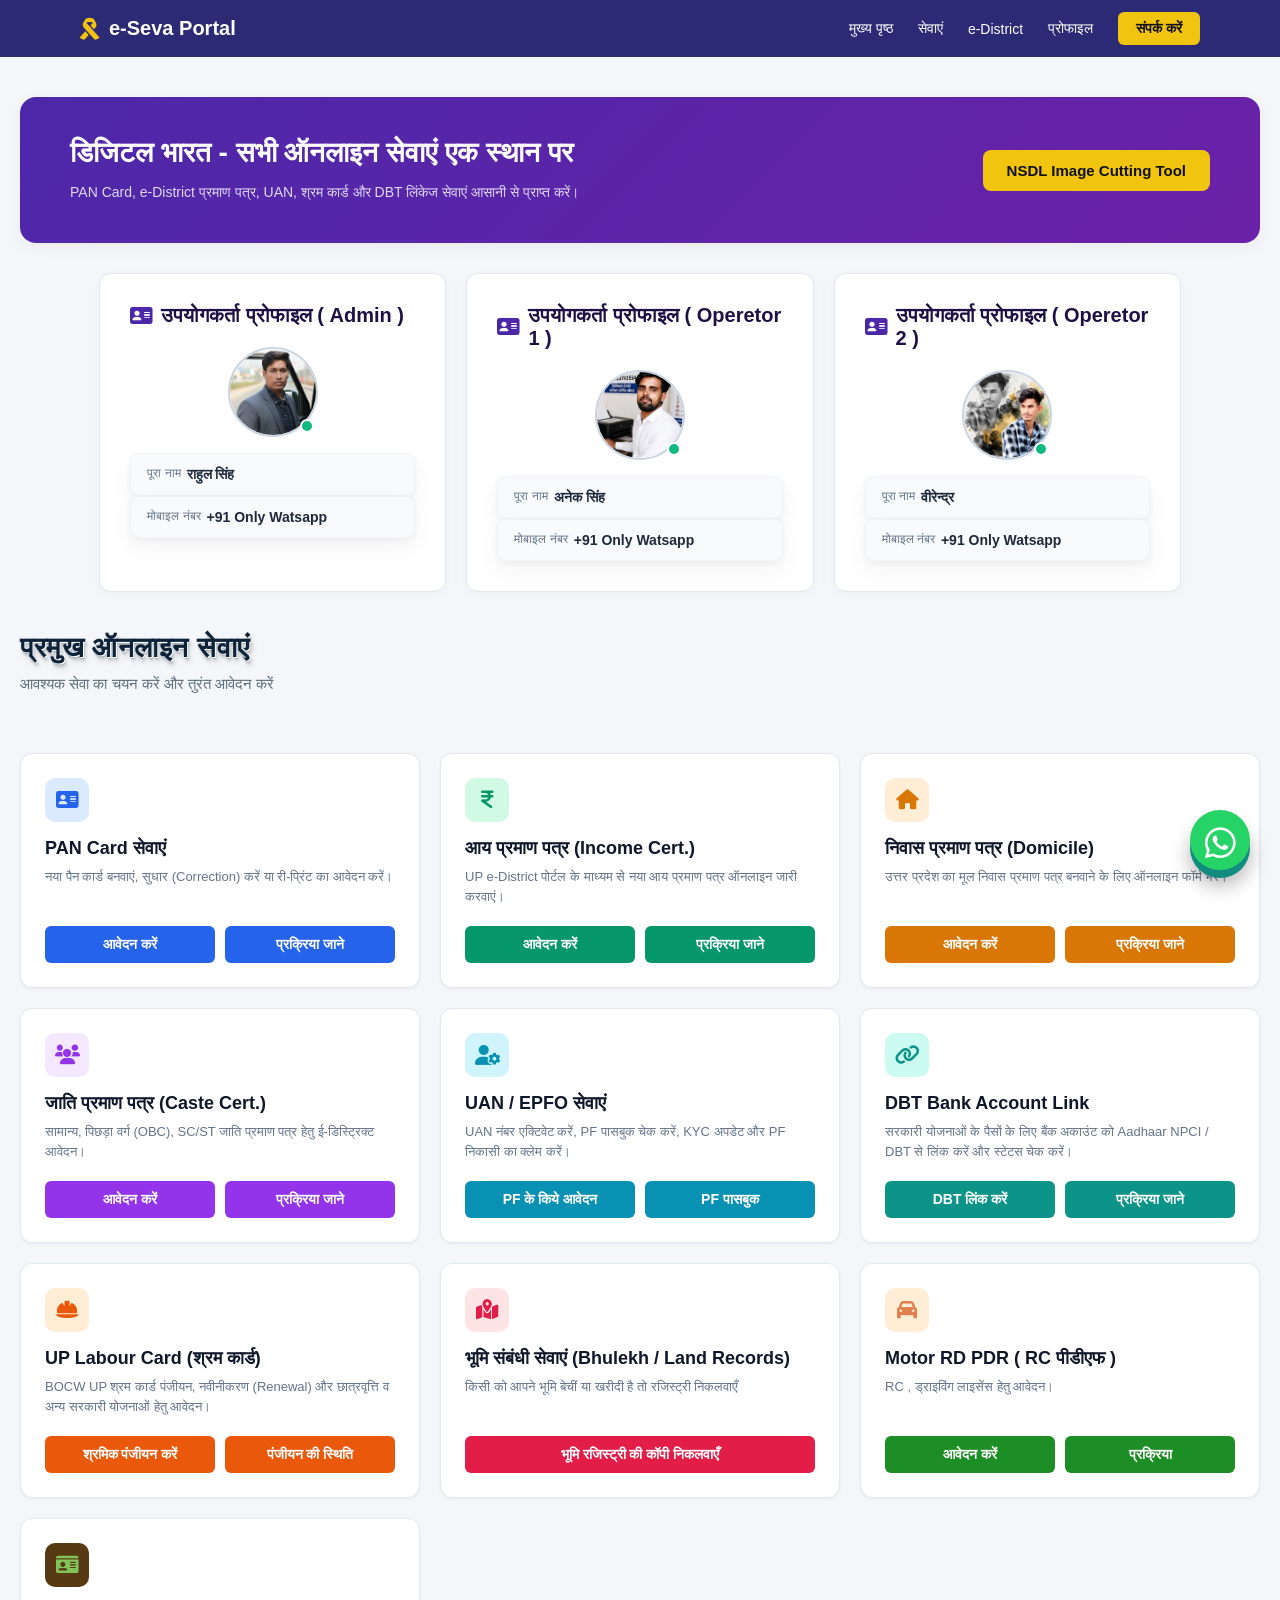
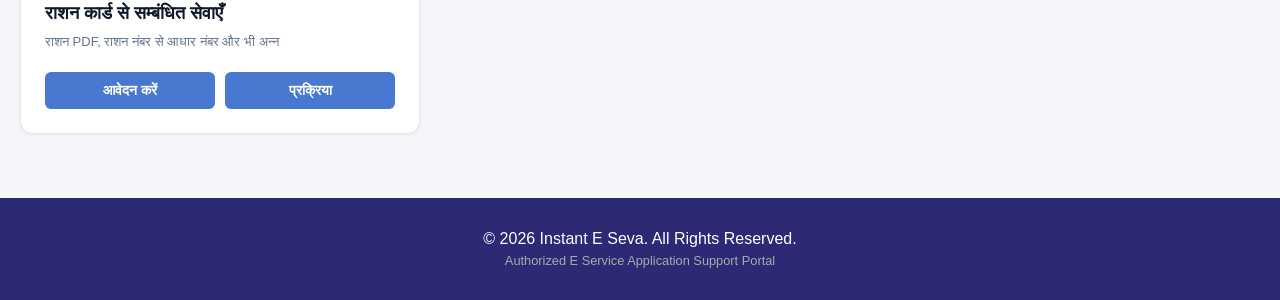
<file: index.html>
<!DOCTYPE html>
<html lang="hi">
<head>
  <meta charset="UTF-8">
  <meta name="viewport" content="width=device-width, initial-scale=1.0">
  <title>e-Seva Portal</title>
  <link rel="stylesheet" href="style.css">
  <!-- Font Awesome Icons -->
  <link rel="stylesheet" href="https://cdnjs.cloudflare.com/ajax/libs/font-awesome/6.4.0/css/all.min.css">
  <link href="https://cdnjs.cloudflare.com/ajax/libs/font-awesome/6.0.0/css/all.min.css" rel="stylesheet">
</head>
<a href="https://wa.me/919936924143" class="whatsapp-3d-btn" target="_blank" aria-label="Chat on WhatsApp">
  <i class="fab fa-whatsapp"></i>
</a>
<body>

  <!-- Navigation Bar -->
  <header class="navbar">
    <div class="logo">
      <i class="fa-solid fa-ribbon logo-icon"></i>
      <span>e-Seva Portal</span>
    </div>
    <nav class="nav-links">
      <a href="#">मुख्य पृष्ठ</a>
      <a href="#">सेवाएं</a>
      <a href="#">e-District</a>
      <a href="#">प्रोफाइल</a>
      <a href="#" class="btn-contact">संपर्क करें</a>
    </nav>
  </header>

  <!-- Main Container -->
  <main class="container">
    
    <!-- Hero Banner -->
    <section class="hero-banner">
      <div class="hero-content">
        <h1>डिजिटल भारत - सभी ऑनलाइन सेवाएं एक स्थान पर</h1>
        <p>PAN Card, e-District प्रमाण पत्र, UAN, श्रम कार्ड और DBT लिंकेज सेवाएं आसानी से प्राप्त करें।</p>
      </div>
      <a href="nsdl.html" target="_blank" class="btn-yellow">NSDL Image Cutting Tool</a>
      
    </section>

    <!-- User Profile Section -->
   <div class="card-contener">
    <section class="profile-card">
      <h2 class="profile-title">
        <i class="fa-solid fa-address-card"></i>
        उपयोगकर्ता प्रोफाइल ( Admin )
      </h2>

      <div class="profile-grid">
        <!-- Avatar Column -->
        <div class="avatar-container">
          <div class="avatar-wrapper">
            <!-- आप यहाँ अपनी इमेज का URL लगा सकते हैं -->
            <img src="rahul.png" alt="Profile Picture" class="avatar-img">
            <span class="status-dot"></span>
          </div>
        </div>

        <!-- Details Grid -->
        <div class="details-grid">
          <div class="info-box">
            <span class="label">पूरा नाम</span>
            <span class="value">राहुल सिंह</span>
          </div>

          <div class="info-box">
            <span class="label">मोबाइल नंबर</span>
            <span class="value">+91 Only Watsapp</span>
          </div>
        </div>
      </div>
      
    </section>
<section class="profile-card">
      <h2 class="profile-title">
        <i class="fa-solid fa-address-card"></i>
        उपयोगकर्ता प्रोफाइल ( Operetor 1 )
      </h2>

      <div class="profile-grid">
        <!-- Avatar Column -->
        <div class="avatar-container">
          <div class="avatar-wrapper">
            <!-- आप यहाँ अपनी इमेज का URL लगा सकते हैं -->
            <img src="ane.jpg" alt="Profile Picture" class="avatar-img">
            <span class="status-dot"></span>
          </div>
        </div>

        <!-- Details Grid -->
        <div class="details-grid">
          <div class="info-box">
            <span class="label">पूरा नाम</span>
            <span class="value">अनेक सिंह</span>
          </div>

          <div class="info-box">
            <span class="label">मोबाइल नंबर</span>
            <span class="value">+91 Only Watsapp</span>
          </div>
        </div>
      </div>
      
    </section>
    <section class="profile-card">
      <h2 class="profile-title">
        <i class="fa-solid fa-address-card"></i>
        उपयोगकर्ता प्रोफाइल ( Operetor 2 )
      </h2>

      <div class="profile-grid">
        <!-- Avatar Column -->
        <div class="avatar-container">
          <div class="avatar-wrapper">
            <!-- आप यहाँ अपनी इमेज का URL लगा सकते हैं -->
            <img src="vee.jpg" alt="Profile Picture" class="avatar-img">
            <span class="status-dot"></span>
          </div>
        </div>

        <!-- Details Grid -->
        <div class="details-grid">
          <div class="info-box">
            <span class="label">पूरा नाम</span>
            <span class="value">वीरेन्द्र</span>
          </div>

          <div class="info-box">
            <span class="label">मोबाइल नंबर</span>
            <span class="value">+91 Only Watsapp</span>
          </div>
        </div>
      </div>
      
    </section>
    </div>
  </main>
<div class="container">
    <!-- Header -->
    <div class="header">
      <h1 class="heading-3d">प्रमुख ऑनलाइन सेवाएं</h1>
      <p class="sub-heading">आवश्यक सेवा का चयन करें और तुरंत आवेदन करें</p>
    </div>

    <!-- Services Grid -->
    <div class="services-grid">

      <!-- Card 1: PAN Card -->
      <div class="card card-pan">
        <div>
          <div class="icon-box"><i class="fa-solid fa-address-card"></i></div>
          <h2>PAN Card सेवाएं</h2>
          <p>नया पैन कार्ड बनवाएं, सुधार (Correction) करें या री-प्रिंट का आवेदन करें।</p>
        </div>
        <div class="button-group">
        <a href="https://wa.me/919936924143" target="_blank" class="btn">आवेदन करें</a>
        <a href="pen.html" target="_blank" class="btn">प्रक्रिया जाने</a>
        </div>
      </div>

      <!-- Card 2: Income Cert -->
      <div class="card card-income">
        <div>
          <div class="icon-box"><i class="fa-solid fa-indian-rupee-sign"></i></div>
          <h2>आय प्रमाण पत्र (Income Cert.)</h2>
          <p>UP e-District पोर्टल के माध्यम से नया आय प्रमाण पत्र ऑनलाइन जारी करवाएं।</p>
        </div>
        <div class="button-group">
        <a href="https://wa.me/919936924143" target="_blank" class="btn">आवेदन करें</a>
        <a href="edis.html" target="_blank" class="btn">प्रक्रिया जाने</a>
        </div>
      </div>

      <!-- Card 3: Domicile -->
      <div class="card card-domicile">
        <div>
          <div class="icon-box"><i class="fa-solid fa-house"></i></div>
          <h2>निवास प्रमाण पत्र (Domicile)</h2>
          <p>उत्तर प्रदेश का मूल निवास प्रमाण पत्र बनवाने के लिए ऑनलाइन फॉर्म भरें।</p>
        </div>
        <div class="button-group">
        <a href="https://wa.me/919936924143" target="_blank" class="btn">आवेदन करें</a>
        <a href="edis.html" target="_blank" class="btn">प्रक्रिया जाने</a>
        </div>
      </div>

      <!-- Card 4: Caste Cert -->
      <div class="card card-caste">
        <div>
          <div class="icon-box"><i class="fa-solid fa-users"></i></div>
          <h2>जाति प्रमाण पत्र (Caste Cert.)</h2>
          <p>सामान्य, पिछड़ा वर्ग (OBC), SC/ST जाति प्रमाण पत्र हेतु ई-डिस्ट्रिक्ट आवेदन।</p>
        </div>
        <div class="button-group">
        <a href="https://wa.me/919936924143" target="_blank" class="btn">आवेदन करें</a>
        <a href="edis.html" target="_blank" class="btn">प्रक्रिया जाने</a>
        </div>
      </div>

      <!-- Card 5: UAN / EPFO -->
      <div class="card card-uan">
        <div>
          <div class="icon-box"><i class="fa-solid fa-user-gear"></i></div>
          <h2>UAN / EPFO सेवाएं</h2>
          <p>UAN नंबर एक्टिवेट करें, PF पासबुक चेक करें, KYC अपडेट और PF निकासी का क्लेम करें।</p>
        </div>
        <div class="button-group">
        <a href="https://unifiedportal-mem.epfindia.gov.in/memberinterface/" target="_blank" class="btn">PF के किये आवेदन</a>
        <a href="https://passbook.epfindia.gov.in/MemberPassBook/login" target="_blank" class="btn">PF पासबुक</a>
        </div>
      </div>

      <!-- Card 6: DBT Bank Account Link -->
      <div class="card card-dbt">
        <div>
          <div class="icon-box"><i class="fa-solid fa-link"></i></div>
          <h2>DBT Bank Account Link</h2>
          <p>सरकारी योजनाओं के पैसों के लिए बैंक अकाउंट को Aadhaar NPCI / DBT से लिंक करें और स्टेटस चेक करें।</p>
        </div>
        <div class="button-group">
        <a href="https://www.npci.org.in/" target="_blank" class="btn">DBT लिंक करें</a>
        <a href="#" class="btn">प्रक्रिया जाने</a>
        </div>
      </div>

      <!-- Card 7: UP Labour Card -->
      <div class="card card-labour">
        <div>
          <div class="icon-box"><i class="fa-solid fa-hard-hat"></i></div>
          <h2>UP Labour Card (श्रम कार्ड)</h2>
          <p>BOCW UP श्रम कार्ड पंजीयन, नवीनीकरण (Renewal) और छात्रवृत्ति व अन्य सरकारी योजनाओं हेतु आवेदन।</p>
        </div>
        <div class="button-group">
        <a href="https://labour.upbocw.in/" target="_blank" class="btn">श्रमिक पंजीयन करें</a>
        <a href="https://upbocw.in/LabourEstbDetail" target="_blank" class="btn">पंजीयन की स्थिति</a>
        </div>
      </div>

      <!-- Card 8: Bhulekh / Land Records -->
      <div class="card card-land">
        <div>
          <div class="icon-box"><i class="fa-solid fa-map-location-dot"></i></div>
          <h2>भूमि संबंधी सेवाएं (Bhulekh / Land Records)</h2>
          <p>किसी को आपने भूमि बेचीं या खरीदी है तो रजिस्ट्री निकलवाएँ</p>
        </div>
        <div class="btn-group">
          <a href="https://wa.me/919936924143" target="_blank" class="btn btn-red">भूमि रजिस्ट्री की कॉपी निकलवाएँ</a>
          
        </div>
      </div>
      <div class="card card-rc">
        <div>
          <div class="icon-box"><i class="fa-solid fa-car"></i></div>
          <h2>Motor RD PDR ( RC पीडीएफ )</h2>
          <p>RC , ड्राइविंग लाइसेंस हेतु आवेदन।</p>
        </div>
        <div class="button-group">
        <a href="https://wa.me/919936924143" target="_blank" class="btn">आवेदन करें</a>
        <a href="moter.html" target="_blank" class="btn">प्रक्रिया</a>
        </div>
      </div>
      <div class="card card-rasan">
        <div>
          <div class="icon-box"><i class="fa-solid fa-id-card"></i></div>
          <h2>राशन कार्ड से सम्बंधित सेवाएँ</h2>
          <p>राशन PDF, राशन नंबर से आधार नंबर और भी अन्न</p>
        </div>
        <div class="button-group">
        <a href="https://wa.me/919936924143" target="_blank" class="btn">आवेदन करें</a>
        <a href="rasan.html" target="_blank" class="btn">प्रक्रिया</a>
        </div>
      </div>
    </div>
  </div>
<!-- Footer -->
    <footer id="contact">
        <p>&copy; 2026 Instant E Seva. All Rights Reserved.</p>
        <p style="font-size: 0.8rem; margin-top: 5px; color: #aaa;">Authorized E Service Application Support Portal</p>
    </footer>
</body>
</html>
</file>
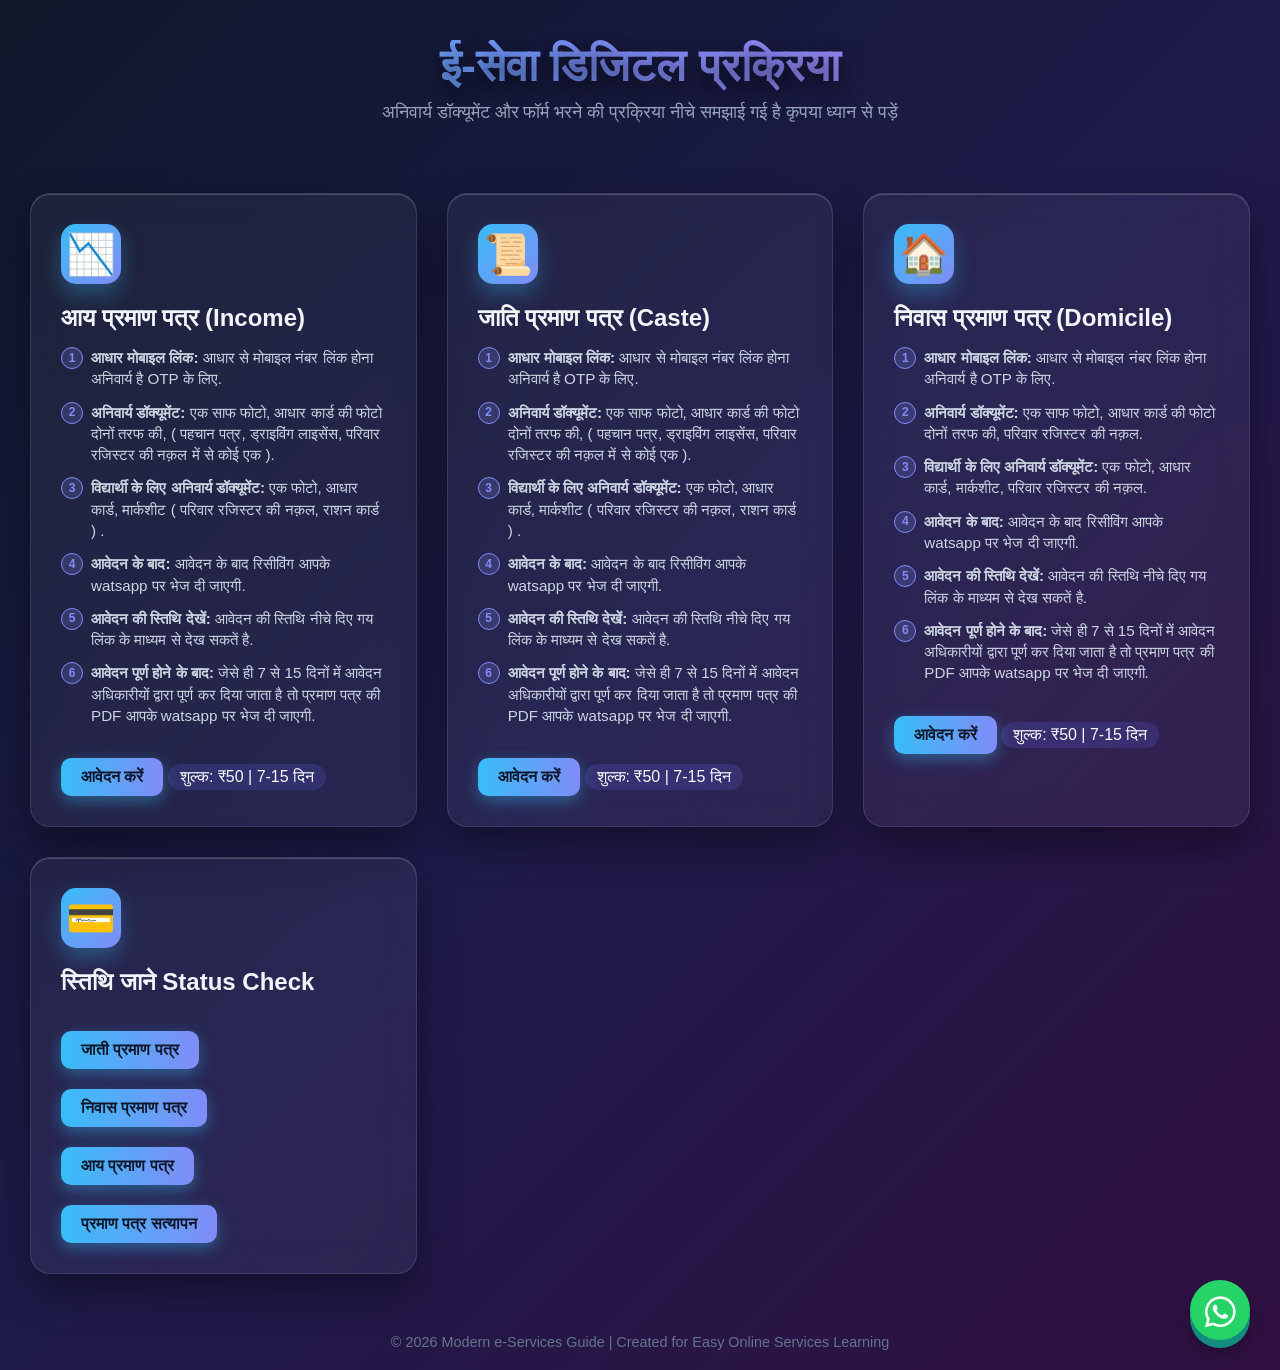
<file: edis.html>
<!DOCTYPE html>
<html lang="hi">
<head>
    <meta charset="UTF-8">
    <meta name="viewport" content="width=device-width, initial-scale=1.0">
    <title>E-Services Portal | Modern 3D Guide</title>
    <link rel="stylesheet" href="styleedis.css">
</head>
<a href="https://wa.me/919936924143" class="whatsapp-3d-btn" target="_blank" aria-label="Chat on WhatsApp">
  <i class="fab fa-whatsapp"></i>
</a>

<!-- Font Awesome CDN (Logo ke icons ke liye) -->
<link rel="stylesheet" href="https://cdnjs.cloudflare.com/ajax/libs/font-awesome/6.4.0/css/all.min.css">
<body>

    <header>
        <h1>ई-सेवा डिजिटल प्रक्रिया</h1>
        <p>अनिवार्य डॉक्यूमेंट और फॉर्म भरने की प्रक्रिया नीचे समझाई गई है कृपया ध्यान से पड़ें</p>
    </header>

    <div class="container">

        <!-- Card 2: Aadhar / Income Certificate -->
        <div class="card">
            <div class="card-icon">📉</div>
            <h2>आय प्रमाण पत्र (Income)</h2>
            <ul class="steps">
                <li data-step="1"><strong>आधार मोबाइल लिंक:</strong> आधार से मोबाइल नंबर लिंक होना अनिवार्य है OTP के लिए.</li>
                <li data-step="2"><strong>अनिवार्य डॉक्यूमेंट:</strong> एक साफ फोटो, आधार कार्ड की फोटो दोनों तरफ की, ( पहचान पत्र, ड्राइविंग लाइसेंस, परिवार रजिस्टर की नक़ल में से कोई एक ).</li>
                <li data-step="3"><strong>विद्यार्थी के लिए अनिवार्य डॉक्यूमेंट:</strong> एक फोटो, आधार कार्ड, मार्कशीट ( परिवार रजिस्टर की नक़ल, राशन कार्ड ) .</li>
                <li data-step="4"><strong>आवेदन के बाद:</strong> आवेदन के बाद रिसीविंग आपके watsapp पर भेज दी जाएगी.</li>
                <li data-step="5"><strong>आवेदन की स्तिथि देखें:</strong> आवेदन की स्तिथि नीचे दिए गय लिंक के माध्यम से देख सकतें है.</li>
                <li data-step="6"><strong>आवेदन पूर्ण होने के बाद:</strong> जेसे ही 7 से 15 दिनों में आवेदन अधिकारीयों द्वारा पूर्ण कर दिया जाता है तो प्रमाण पत्र की PDF आपके watsapp पर भेज दी जाएगी.</li>
            </ul>
            <a href="https://wa.me/9936924143" target="_blank" class="btn">आवेदन करें</a>
            <span class="badge">शुल्क: ₹50 | 7-15 दिन</span>
        </div>

        <!-- Card 3: Caste Certificate -->
        <div class="card">
            <div class="card-icon">📜</div>
            <h2>जाति प्रमाण पत्र (Caste)</h2>
            <ul class="steps">
                <li data-step="1"><strong>आधार मोबाइल लिंक:</strong> आधार से मोबाइल नंबर लिंक होना अनिवार्य है OTP के लिए.</li>
                <li data-step="2"><strong>अनिवार्य डॉक्यूमेंट:</strong> एक साफ फोटो, आधार कार्ड की फोटो दोनों तरफ की, ( पहचान पत्र, ड्राइविंग लाइसेंस, परिवार रजिस्टर की नक़ल में से कोई एक ).</li>
                <li data-step="3"><strong>विद्यार्थी के लिए अनिवार्य डॉक्यूमेंट:</strong> एक फोटो, आधार कार्ड, मार्कशीट ( परिवार रजिस्टर की नक़ल, राशन कार्ड ) .</li>
                <li data-step="4"><strong>आवेदन के बाद:</strong> आवेदन के बाद रिसीविंग आपके watsapp पर भेज दी जाएगी.</li>
                <li data-step="5"><strong>आवेदन की स्तिथि देखें:</strong> आवेदन की स्तिथि नीचे दिए गय लिंक के माध्यम से देख सकतें है.</li>
                <li data-step="6"><strong>आवेदन पूर्ण होने के बाद:</strong> जेसे ही 7 से 15 दिनों में आवेदन अधिकारीयों द्वारा पूर्ण कर दिया जाता है तो प्रमाण पत्र की PDF आपके watsapp पर भेज दी जाएगी.</li>
            </ul>
            <a href="https://wa.me/9936924143" target="_blank" class="btn">आवेदन करें</a>
            <span class="badge">शुल्क: ₹50 | 7-15 दिन</span>
        </div>

        <!-- Card 4: Domicile Certificate -->
        <div class="card">
            <div class="card-icon">🏠</div>
            <h2>निवास प्रमाण पत्र (Domicile)</h2>
            <ul class="steps">
                <li data-step="1"><strong>आधार मोबाइल लिंक:</strong> आधार से मोबाइल नंबर लिंक होना अनिवार्य है OTP के लिए.</li>
                <li data-step="2"><strong>अनिवार्य डॉक्यूमेंट:</strong> एक साफ फोटो, आधार कार्ड की फोटो दोनों तरफ की, परिवार रजिस्टर की नक़ल.</li>
                <li data-step="3"><strong>विद्यार्थी के लिए अनिवार्य डॉक्यूमेंट:</strong> एक फोटो, आधार कार्ड, मार्कशीट, परिवार रजिस्टर की नक़ल.</li>
                <li data-step="4"><strong>आवेदन के बाद:</strong> आवेदन के बाद रिसीविंग आपके watsapp पर भेज दी जाएगी.</li>
                <li data-step="5"><strong>आवेदन की स्तिथि देखें:</strong> आवेदन की स्तिथि नीचे दिए गय लिंक के माध्यम से देख सकतें है.</li>
                <li data-step="6"><strong>आवेदन पूर्ण होने के बाद:</strong> जेसे ही 7 से 15 दिनों में आवेदन अधिकारीयों द्वारा पूर्ण कर दिया जाता है तो प्रमाण पत्र की PDF आपके watsapp पर भेज दी जाएगी.</li>
            </ul>
            <a href="https://wa.me/9936924143" target="_blank" class="btn">आवेदन करें</a>
            <span class="badge">शुल्क: ₹50 | 7-15 दिन</span>
        </div>
        <!-- Card 1: PAN Card -->
        <div class="card">
            <div class="card-icon">💳</div>
            <h2>स्तिथि जाने Status Check</h2>
            <a href="https://edistrict.up.gov.in/edistrictup/" target="_blank" class="btn">जाती प्रमाण पत्र</a><br>
            <a href="https://edistrict.up.gov.in/edistrictup/" target="_blank" class="btn">निवास प्रमाण पत्र</a><br>
            <a href="https://edistrict.up.gov.in/edistrictup/" target="_blank" class="btn">आय प्रमाण पत्र</a><br>
            <a href="https://edistrict.up.gov.in/edistrictup/" target="_blank" class="btn">प्रमाण पत्र सत्यापन</a>
        </div>
    </div>
    <footer>
        <p>© 2026 Modern e-Services Guide | Created for Easy Online Services Learning</p>
    </footer>

</body>
</html>
</file>
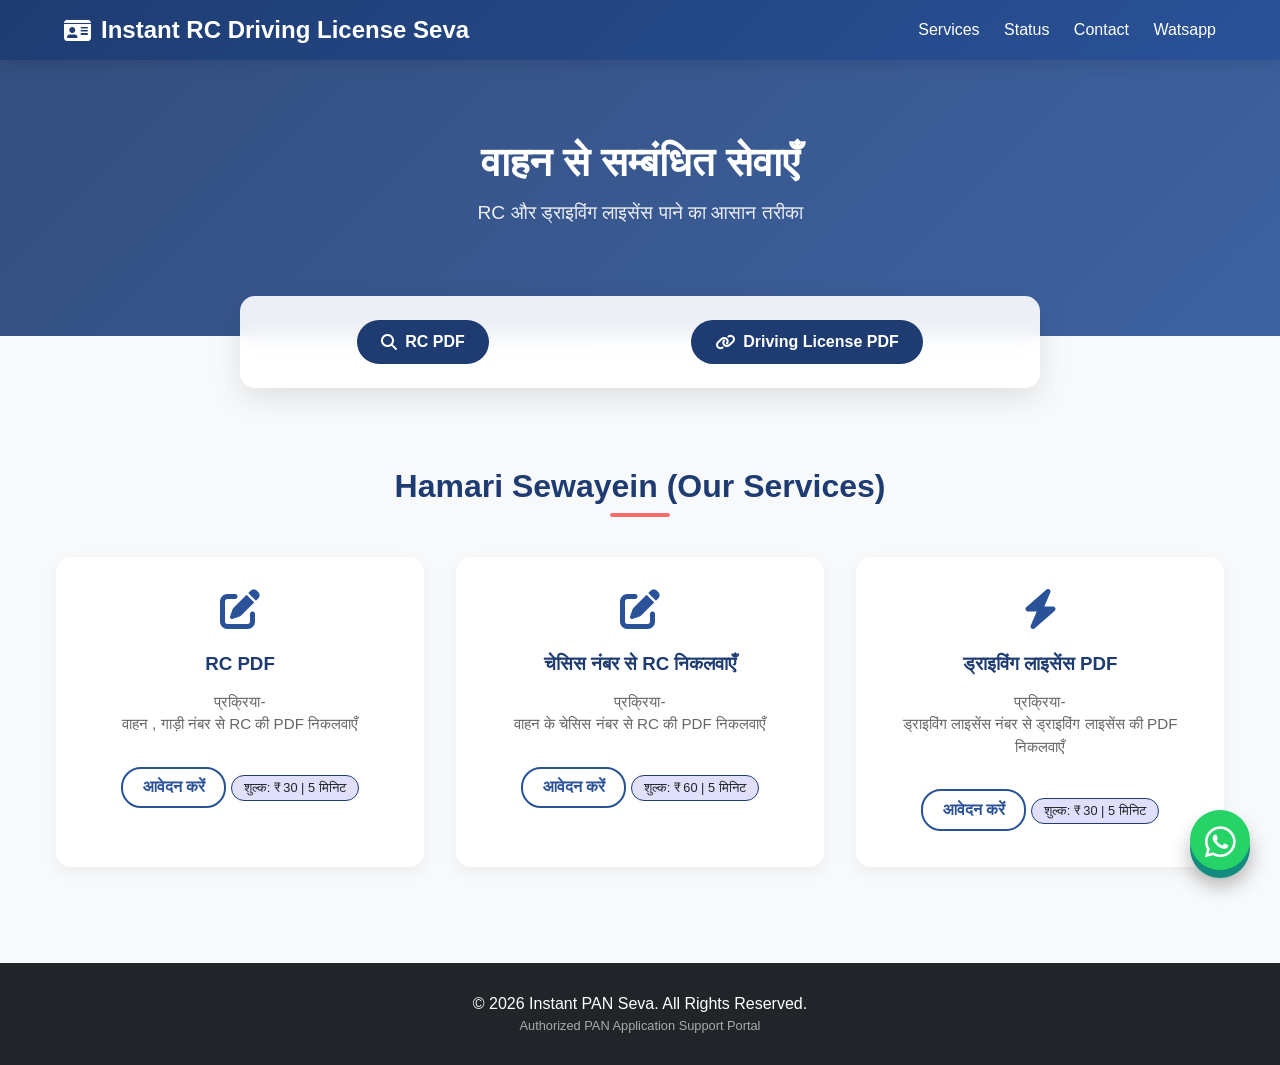
<file: moter.html>
<!DOCTYPE html>
<html lang="hi">
<head>
    <meta charset="UTF-8">
    <meta name="viewport" content="width=device-width, initial-scale=1.0">
    <title>Quick PAN Seva Portal</title>
    <link href="https://cdnjs.cloudflare.com/ajax/libs/font-awesome/6.0.0/css/all.min.css" rel="stylesheet">
    <link rel="stylesheet" href="stylemoter.css">
</head>
<a href="https://wa.me/919936924143" class="whatsapp-3d-btn" target="_blank" aria-label="Chat on WhatsApp">
  <i class="fab fa-whatsapp"></i>
</a>

<!-- Font Awesome CDN (Logo ke icons ke liye) -->
<link rel="stylesheet" href="https://cdnjs.cloudflare.com/ajax/libs/font-awesome/6.4.0/css/all.min.css">
<body>

    <!-- Header -->
    <header>
        <div class="logo">
            <i class="fa-solid fa-id-card"></i> Instant RC Driving License Seva
        </div>
        <nav>
            <a href="#services">Services</a>
            <a href="#status">Status</a>
            <a href="#contact">Contact</a>
            <a href="https://wa.me/9936924143" target="_blank">Watsapp</a>
        </nav>
    </header>

    <!-- Hero Section -->
    <section class="hero">
        <h1>वाहन से सम्बंधित सेवाएँ</h1>
        <p>RC और ड्राइविंग लाइसेंस पाने का आसान तरीका</p>
    </section>

    <!-- Quick Action / Status Bar -->
    <div class="quick-status" id="status">
        <a href="https://tin.tin.proteantech.in/pantan/StatusTrack.html" target="_blank" class="status-btn"><i class="fa-solid fa-magnifying-glass"></i> RC PDF</a>
        <a href="https://eportal.incometax.gov.in/iec/foservices/#/pre-login/bl-link-aadhaar-landing" target="_blank" class="status-btn"><i class="fa-solid fa-link">
        </i> Driving License PDF</a>
    </div>

    <!-- Main Services -->
    <div class="container" id="services">
        <h2 class="section-title">Hamari Sewayein (Our Services)</h2>
        
        <div class="services-grid">
            <!-- Card 1 -->
            <div class="service-card">
                <i class="fa-solid fa-pen-to-square"></i>
                <h3>RC PDF</h3>
                <p>प्रक्रिया-<br> वाहन , गाड़ी नंबर से RC की PDF निकलवाएँ</p>
                <a href="https://wa.me/9936924143" target="_blank" class="btn-card">आवेदन करें</a>
                <span class="badge">शुल्क: ₹ 30 | 5 मिनिट</span>
            </div>

            <!-- Card 2 -->
            <div class="service-card">
                <i class="fa-solid fa-pen-to-square"></i>
                <h3>चेसिस नंबर से RC निकलवाएँ</h3>
                <p>प्रक्रिया-<br>वाहन के चेसिस नंबर से RC की PDF निकलवाएँ</p>
                <a href="https://wa.me/9936924143" target="_blank" class="btn-card">आवेदन करें</a>
                <span class="badge">शुल्क: ₹ 60 | 5 मिनिट</span>
            </div>

        <div class="service-card">
                <i class="fa-solid fa-bolt"></i>
                <h3>ड्राइविंग लाइसेंस PDF</h3>
                <p>प्रक्रिया-<br>ड्राइविंग लाइसेंस नंबर से ड्राइविंग लाइसेंस की PDF निकलवाएँ</p>
                <a href="https://wa.me/9936924143" target="_blank" class="btn-card">आवेदन करें</a>
                <span class="badge">शुल्क: ₹ 30 | 5 मिनिट</span>
            </div>
            
        </div>
    </div>

    <!-- Footer -->
    <footer id="contact">
        <p>&copy; 2026 Instant PAN Seva. All Rights Reserved.</p>
        <p style="font-size: 0.8rem; margin-top: 5px; color: #aaa;">Authorized PAN Application Support Portal</p>
    </footer>

</body>
</html>
</file>
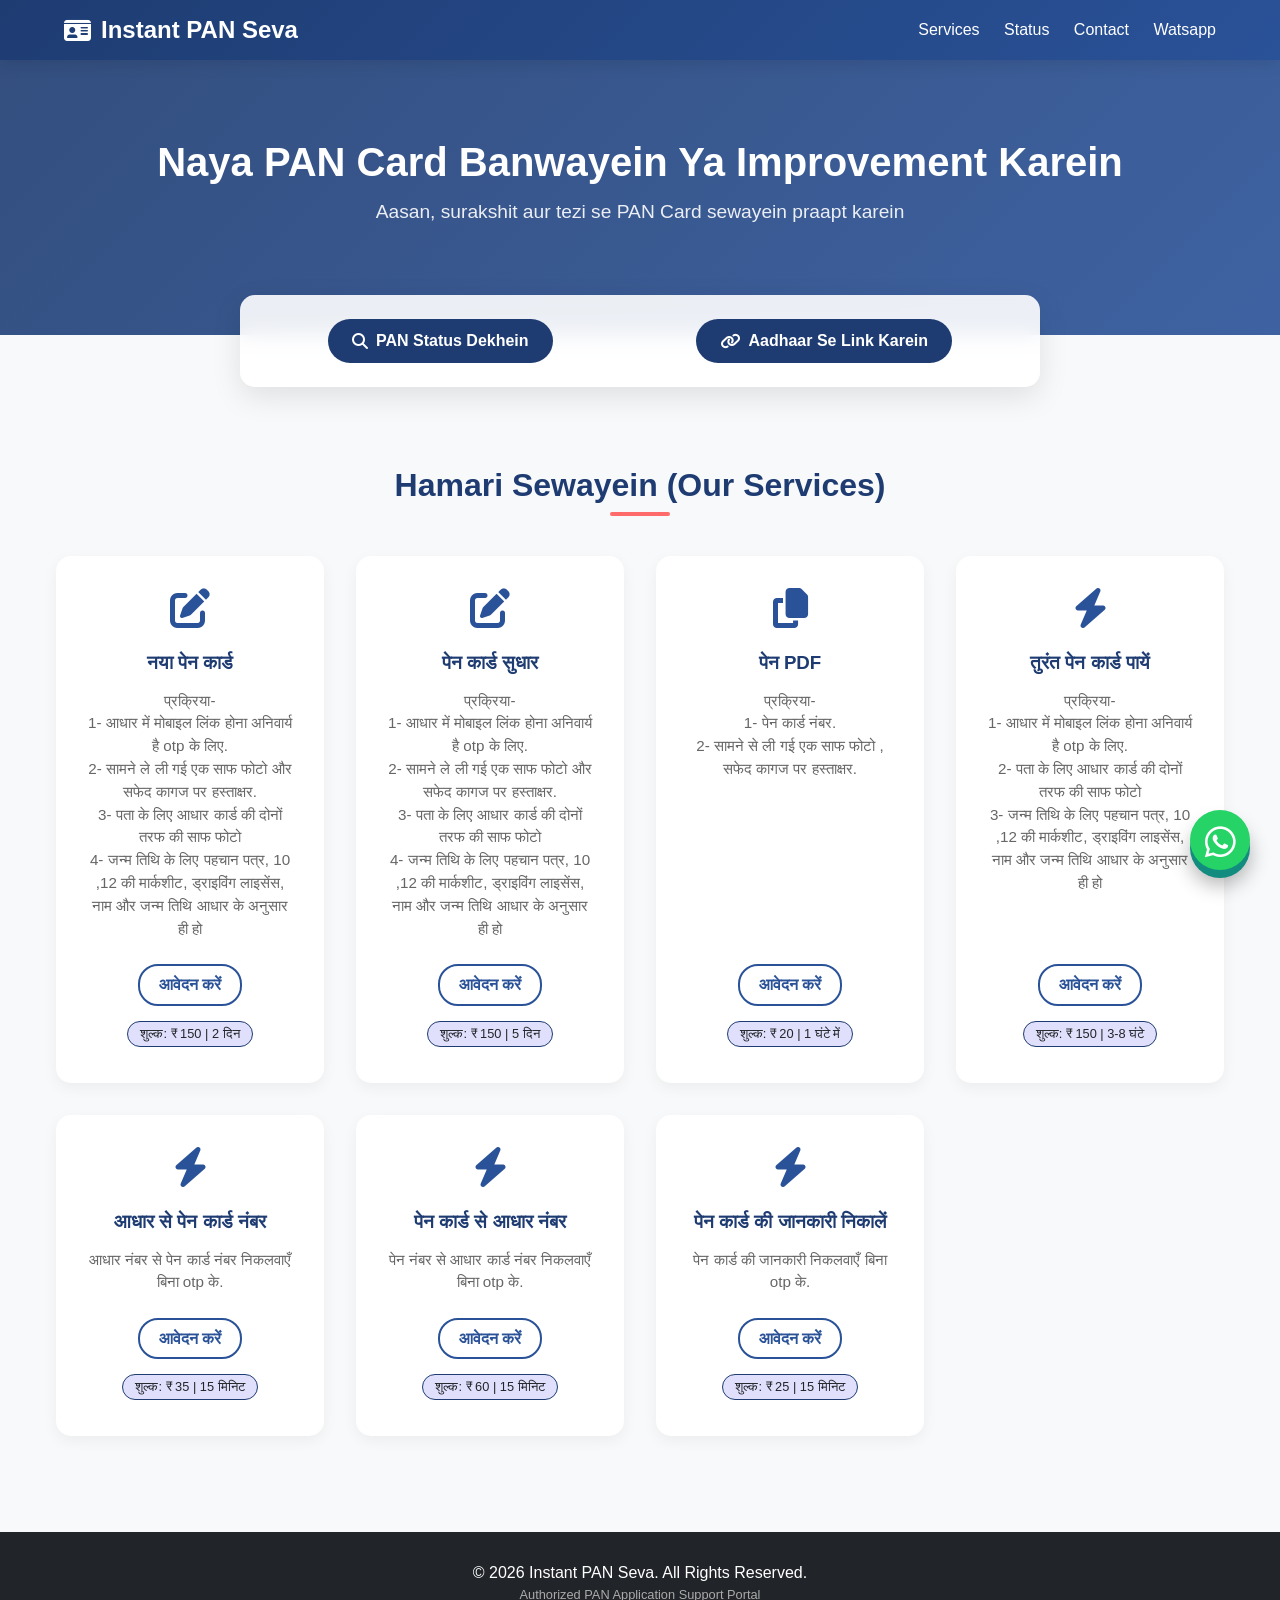
<file: pen.html>
<!DOCTYPE html>
<html lang="hi">
<head>
    <meta charset="UTF-8">
    <meta name="viewport" content="width=device-width, initial-scale=1.0">
    <title>Quick PAN Seva Portal</title>
    <link href="https://cdnjs.cloudflare.com/ajax/libs/font-awesome/6.0.0/css/all.min.css" rel="stylesheet">
    <link rel="stylesheet" href="stylepen.css">
</head>
<a href="https://wa.me/919936924143" class="whatsapp-3d-btn" target="_blank" aria-label="Chat on WhatsApp">
  <i class="fab fa-whatsapp"></i>
</a>

<!-- Font Awesome CDN (Logo ke icons ke liye) -->
<link rel="stylesheet" href="https://cdnjs.cloudflare.com/ajax/libs/font-awesome/6.4.0/css/all.min.css">
<body>

    <!-- Header -->
    <header>
        <div class="logo">
            <i class="fa-solid fa-id-card"></i> Instant PAN Seva
        </div>
        <nav>
            <a href="#services">Services</a>
            <a href="#status">Status</a>
            <a href="#contact">Contact</a>
            <a href="https://wa.me/9936924143" target="_blank">Watsapp</a>
        </nav>
    </header>

    <!-- Hero Section -->
    <section class="hero">
        <h1>Naya PAN Card Banwayein Ya Improvement Karein</h1>
        <p>Aasan, surakshit aur tezi se PAN Card sewayein praapt karein</p>
    </section>

    <!-- Quick Action / Status Bar -->
    <div class="quick-status" id="status">
        <a href="https://tin.tin.proteantech.in/pantan/StatusTrack.html" target="_blank" class="status-btn"><i class="fa-solid fa-magnifying-glass"></i> PAN Status Dekhein</a>
        <a href="https://eportal.incometax.gov.in/iec/foservices/#/pre-login/bl-link-aadhaar-landing" target="_blank" class="status-btn"><i class="fa-solid fa-link"></i> Aadhaar Se Link Karein</a>
    </div>

    <!-- Main Services -->
    <div class="container" id="services">
        <h2 class="section-title">Hamari Sewayein (Our Services)</h2>
        
        <div class="services-grid">
            <!-- Card 1 -->
            <div class="service-card">
                <i class="fa-solid fa-pen-to-square"></i>
                <h3>नया पेन कार्ड</h3>
                <p>प्रक्रिया-<br>1- आधार में मोबाइल लिंक होना अनिवार्य है otp के लिए.<br>2- सामने ले ली गई एक साफ फोटो और सफेद कागज पर हस्ताक्षर.
                <br>3- पता के लिए आधार कार्ड की दोनों तरफ की साफ फोटो<br>4- जन्म तिथि के लिए पहचान पत्र, 10 ,12 की मार्कशीट, ड्राइविंग लाइसेंस, नाम और जन्म तिथि आधार के अनुसार ही हो</p>
                <a href="https://wa.me/9936924143" target="_blank" class="btn-card">आवेदन करें</a>
                <span class="badge">शुल्क: ₹ 150 | 2 दिन</span>
            </div>

            <!-- Card 2 -->
            <div class="service-card">
                <i class="fa-solid fa-pen-to-square"></i>
                <h3>पेन कार्ड सुधार</h3>
                <p>प्रक्रिया-<br>1- आधार में मोबाइल लिंक होना अनिवार्य है otp के लिए.
                <br>2- सामने ले ली गई एक साफ फोटो और सफेद कागज पर हस्ताक्षर.
                <br>3- पता के लिए आधार कार्ड की दोनों तरफ की साफ फोटो
                <br>4- जन्म तिथि के लिए पहचान पत्र, 10 ,12 की मार्कशीट, ड्राइविंग लाइसेंस, नाम और जन्म तिथि आधार के अनुसार ही हो</p>
                <a href="https://wa.me/9936924143" target="_blank" class="btn-card">आवेदन करें</a>
                <span class="badge">शुल्क: ₹ 150 | 5 दिन</span>
            </div>

            <!-- Card 3 -->
            <div class="service-card">
                <i class="fa-solid fa-copy"></i>
                <h3>पेन PDF</h3>
                <p>प्रक्रिया- <br>1- पेन कार्ड नंबर.<br>2- सामने से ली गई एक साफ फोटो , सफेद कागज पर हस्ताक्षर.<br><br><br><br><br><br><br><br></p>
                <a href="https://wa.me/9936924143" target="_blank" class="btn-card">आवेदन करें</a>
                <span class="badge">शुल्क: ₹ 20 | 1 घंटे में</span>
            </div>

            <!-- Card 4 -->
            <div class="service-card">
                <i class="fa-solid fa-bolt"></i>
                <h3>तुरंत पेन कार्ड पायें</h3>
                <p>प्रक्रिया-<br>1- आधार में मोबाइल लिंक होना अनिवार्य है otp के लिए.
                <br>2- पता के लिए आधार कार्ड की दोनों तरफ की साफ फोटो
                <br>3- जन्म तिथि के लिए पहचान पत्र, 10 ,12 की मार्कशीट, ड्राइविंग लाइसेंस, नाम और जन्म तिथि आधार के अनुसार ही हो<br><br><br></p>
                <a href="https://wa.me/9936924143" target="_blank" class="btn-card">आवेदन करें</a>
                <span class="badge">शुल्क: ₹ 150 | 3-8 घंटे</span>
            </div>
            <div class="service-card">
                <i class="fa-solid fa-bolt"></i>
                <h3>आधार से पेन कार्ड नंबर</h3>
                <p>आधार नंबर से पेन कार्ड नंबर निकलवाएँ बिना otp के.</p>
                <a href="https://wa.me/9936924143" target="_blank" class="btn-card">आवेदन करें</a>
                <span class="badge">शुल्क: ₹ 35 | 15 मिनिट</span>
            </div>
            <div class="service-card">
                <i class="fa-solid fa-bolt"></i>
                <h3>पेन कार्ड से आधार नंबर</h3>
                <p>पेन नंबर से आधार कार्ड नंबर निकलवाएँ बिना otp के.</p>
                <a href="https://wa.me/9936924143" target="_blank" class="btn-card">आवेदन करें</a>
                <span class="badge">शुल्क: ₹ 60 | 15 मिनिट</span>
            </div>
            <div class="service-card">
                <i class="fa-solid fa-bolt"></i>
                <h3>पेन कार्ड की जानकारी निकालें</h3>
                <p>पेन कार्ड की जानकारी निकलवाएँ बिना otp के.</p>
                <a href="https://wa.me/9936924143" target="_blank" class="btn-card">आवेदन करें</a>
                <span class="badge">शुल्क: ₹ 25 | 15 मिनिट</span>
            </div>
        </div>
    </div>

    <!-- Footer -->
    <footer id="contact">
        <p>&copy; 2026 Instant PAN Seva. All Rights Reserved.</p>
        <p style="font-size: 0.8rem; margin-top: 5px; color: #aaa;">Authorized PAN Application Support Portal</p>
    </footer>

</body>
</html>
</file>
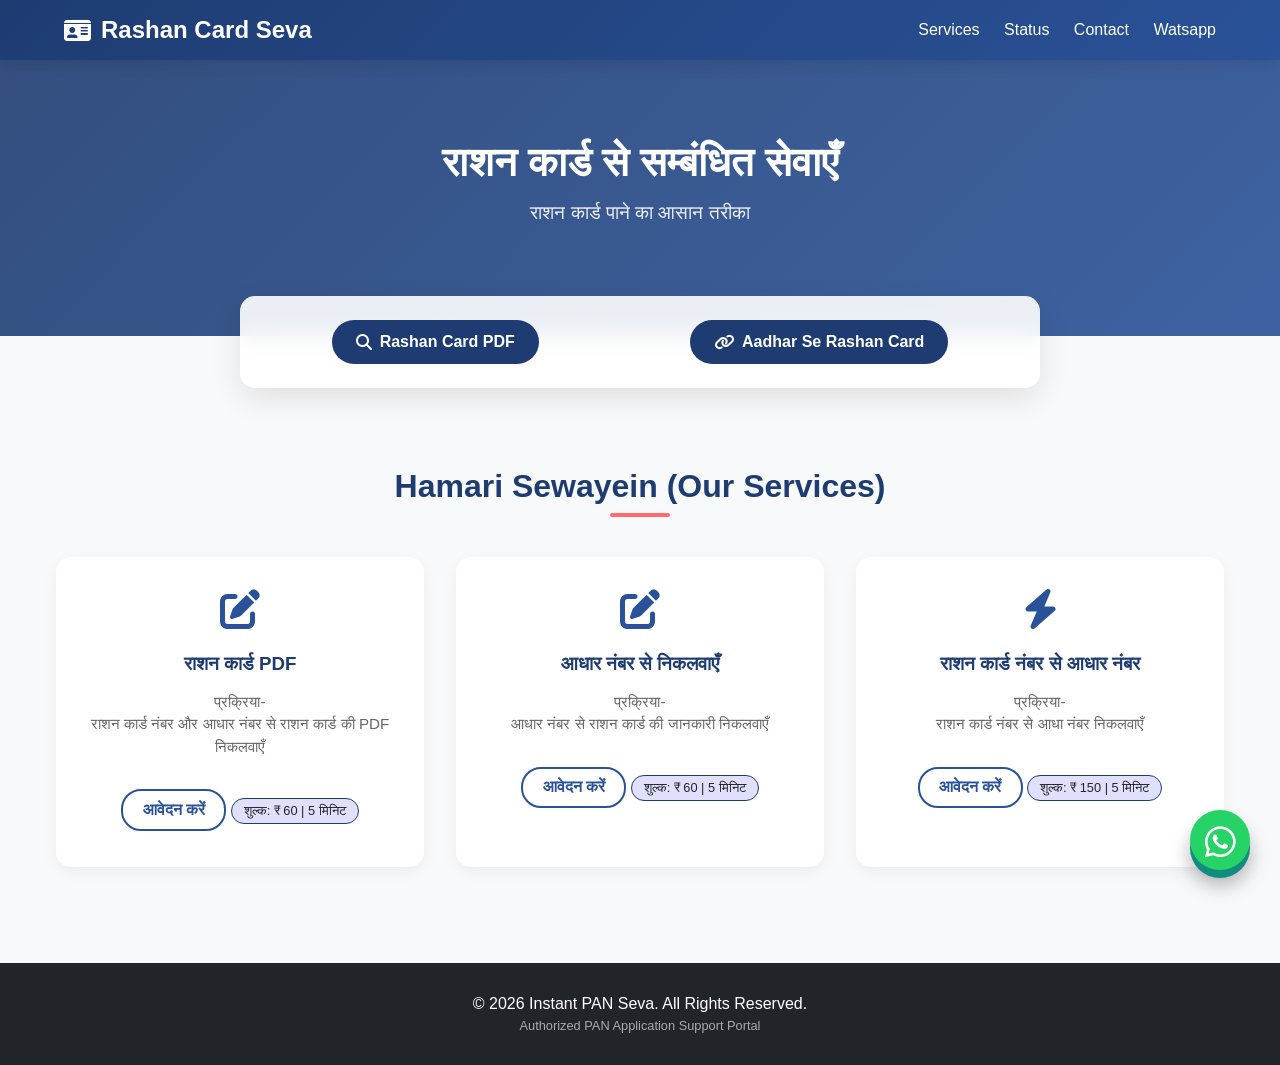
<file: rasan.html>
<!DOCTYPE html>
<html lang="hi">
<head>
    <meta charset="UTF-8">
    <meta name="viewport" content="width=device-width, initial-scale=1.0">
    <title>Quick PAN Seva Portal</title>
    <link href="https://cdnjs.cloudflare.com/ajax/libs/font-awesome/6.0.0/css/all.min.css" rel="stylesheet">
    <link rel="stylesheet" href="stylerasan.css">
</head>
<a href="https://wa.me/919936924143" class="whatsapp-3d-btn" target="_blank" aria-label="Chat on WhatsApp">
  <i class="fab fa-whatsapp"></i>
</a>

<!-- Font Awesome CDN (Logo ke icons ke liye) -->
<link rel="stylesheet" href="https://cdnjs.cloudflare.com/ajax/libs/font-awesome/6.4.0/css/all.min.css">
<body>

    <!-- Header -->
    <header>
        <div class="logo">
            <i class="fa-solid fa-id-card"></i> Rashan Card Seva
        </div>
        <nav>
            <a href="#services">Services</a>
            <a href="#status">Status</a>
            <a href="#contact">Contact</a>
            <a href="https://wa.me/9936924143" target="_blank">Watsapp</a>
        </nav>
    </header>

    <!-- Hero Section -->
    <section class="hero">
        <h1>राशन कार्ड से सम्बंधित सेवाएँ</h1>
        <p>राशन कार्ड पाने का आसान तरीका</p>
    </section>

    <!-- Quick Action / Status Bar -->
    <div class="quick-status" id="status">
        <a href="https://tin.tin.proteantech.in/pantan/StatusTrack.html" target="_blank" class="status-btn"><i class="fa-solid fa-magnifying-glass"></i> Rashan Card PDF</a>
        <a href="https://eportal.incometax.gov.in/iec/foservices/#/pre-login/bl-link-aadhaar-landing" target="_blank" class="status-btn"><i class="fa-solid fa-link">
        </i> Aadhar Se Rashan Card</a>
    </div>

    <!-- Main Services -->
    <div class="container" id="services">
        <h2 class="section-title">Hamari Sewayein (Our Services)</h2>
        
        <div class="services-grid">
            <!-- Card 1 -->
            <div class="service-card">
                <i class="fa-solid fa-pen-to-square"></i>
                <h3>राशन कार्ड PDF</h3>
                <p>प्रक्रिया-<br> राशन कार्ड नंबर और आधार नंबर से राशन कार्ड की PDF निकलवाएँ</p>
                <a href="https://wa.me/9936924143" target="_blank" class="btn-card">आवेदन करें</a>
                <span class="badge">शुल्क: ₹ 60 | 5 मिनिट</span>
            </div>

            <!-- Card 2 -->
            <div class="service-card">
                <i class="fa-solid fa-pen-to-square"></i>
                <h3>आधार नंबर से निकलवाएँ</h3>
                <p>प्रक्रिया-<br>आधार नंबर से राशन कार्ड की जानकारी निकलवाएँ</p>
                <a href="https://wa.me/9936924143" target="_blank" class="btn-card">आवेदन करें</a>
                <span class="badge">शुल्क: ₹ 60 | 5 मिनिट</span>
            </div>

        <div class="service-card">
                <i class="fa-solid fa-bolt"></i>
                <h3>राशन कार्ड नंबर से आधार नंबर</h3>
                <p>प्रक्रिया-<br>राशन कार्ड नंबर से आधा नंबर निकलवाएँ</p>
                <a href="https://wa.me/9936924143" target="_blank" class="btn-card">आवेदन करें</a>
                <span class="badge">शुल्क: ₹ 150 | 5 मिनिट</span>
            </div>
            
        </div>
    </div>

    <!-- Footer -->
    <footer id="contact">
        <p>&copy; 2026 Instant PAN Seva. All Rights Reserved.</p>
        <p style="font-size: 0.8rem; margin-top: 5px; color: #aaa;">Authorized PAN Application Support Portal</p>
    </footer>

</body>
</html>
</file>
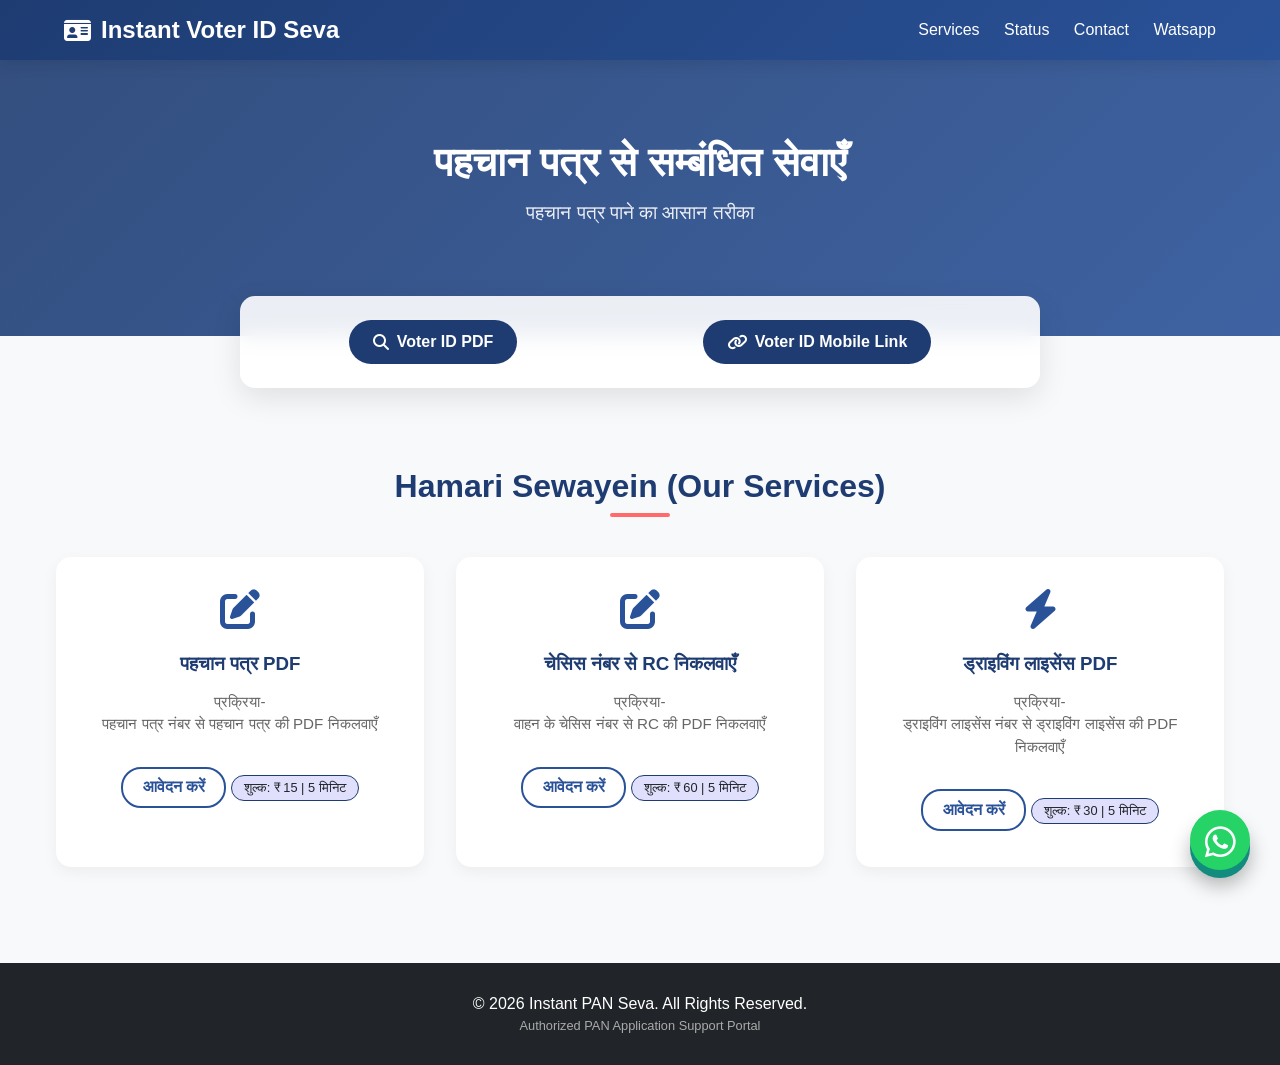
<file: voter.html>
<!DOCTYPE html>
<html lang="hi">
<head>
    <meta charset="UTF-8">
    <meta name="viewport" content="width=device-width, initial-scale=1.0">
    <title>Quick PAN Seva Portal</title>
    <link href="https://cdnjs.cloudflare.com/ajax/libs/font-awesome/6.0.0/css/all.min.css" rel="stylesheet">
    <link rel="stylesheet" href="stylevoter.css">
</head>
<a href="https://wa.me/919936924143" class="whatsapp-3d-btn" target="_blank" aria-label="Chat on WhatsApp">
  <i class="fab fa-whatsapp"></i>
</a>

<!-- Font Awesome CDN (Logo ke icons ke liye) -->
<link rel="stylesheet" href="https://cdnjs.cloudflare.com/ajax/libs/font-awesome/6.4.0/css/all.min.css">
<body>

    <!-- Header -->
    <header>
        <div class="logo">
            <i class="fa-solid fa-id-card"></i> Instant Voter ID Seva
        </div>
        <nav>
            <a href="#services">Services</a>
            <a href="#status">Status</a>
            <a href="#contact">Contact</a>
            <a href="https://wa.me/9936924143" target="_blank">Watsapp</a>
        </nav>
    </header>

    <!-- Hero Section -->
    <section class="hero">
        <h1>पहचान पत्र से सम्बंधित सेवाएँ</h1>
        <p>पहचान पत्र पाने का आसान तरीका</p>
    </section>

    <!-- Quick Action / Status Bar -->
    <div class="quick-status" id="status">
        <a href="https://tin.tin.proteantech.in/pantan/StatusTrack.html" target="_blank" class="status-btn"><i class="fa-solid fa-magnifying-glass"></i> Voter ID PDF</a>
        <a href="https://eportal.incometax.gov.in/iec/foservices/#/pre-login/bl-link-aadhaar-landing" target="_blank" class="status-btn"><i class="fa-solid fa-link">
        </i> Voter ID Mobile Link</a>
    </div>

    <!-- Main Services -->
    <div class="container" id="services">
        <h2 class="section-title">Hamari Sewayein (Our Services)</h2>
        
        <div class="services-grid">
            <!-- Card 1 -->
            <div class="service-card">
                <i class="fa-solid fa-pen-to-square"></i>
                <h3>पहचान पत्र PDF</h3>
                <p>प्रक्रिया-<br> पहचान पत्र नंबर से पहचान पत्र की PDF निकलवाएँ</p>
                <a href="https://wa.me/9936924143" target="_blank" class="btn-card">आवेदन करें</a>
                <span class="badge">शुल्क: ₹ 15 | 5 मिनिट</span>
            </div>

            <!-- Card 2 -->
            <div class="service-card">
                <i class="fa-solid fa-pen-to-square"></i>
                <h3>चेसिस नंबर से RC निकलवाएँ</h3>
                <p>प्रक्रिया-<br>वाहन के चेसिस नंबर से RC की PDF निकलवाएँ</p>
                <a href="https://wa.me/9936924143" target="_blank" class="btn-card">आवेदन करें</a>
                <span class="badge">शुल्क: ₹ 60 | 5 मिनिट</span>
            </div>

        <div class="service-card">
                <i class="fa-solid fa-bolt"></i>
                <h3>ड्राइविंग लाइसेंस PDF</h3>
                <p>प्रक्रिया-<br>ड्राइविंग लाइसेंस नंबर से ड्राइविंग लाइसेंस की PDF निकलवाएँ</p>
                <a href="https://wa.me/9936924143" target="_blank" class="btn-card">आवेदन करें</a>
                <span class="badge">शुल्क: ₹ 30 | 5 मिनिट</span>
            </div>
            
        </div>
    </div>

    <!-- Footer -->
    <footer id="contact">
        <p>&copy; 2026 Instant PAN Seva. All Rights Reserved.</p>
        <p style="font-size: 0.8rem; margin-top: 5px; color: #aaa;">Authorized PAN Application Support Portal</p>
    </footer>

</body>
</html>
</file>
<file: style.css>
* {
  margin: 0;
  padding: 0;
  box-sizing: border-box;
  font-family: 'Segoe UI', Tahoma, Geneva, Verdana, sans-serif;
}

body {
  background-color: #f4f6f9;
  color: #333;
}

/* Navbar */
.navbar {
  background-color: #2c2975;
  color: #fff;
  display: flex;
  justify-content: space-between;
  align-items: center;
  padding: 12px 80px;
}

.logo {
  display: flex;
  align-items: center;
  gap: 10px;
  font-size: 20px;
  font-weight: bold;
}

.logo-icon {
  color: #f1c40f;
  font-size: 22px;
}

.nav-links {
  display: flex;
  align-items: center;
  gap: 25px;
}

.nav-links a {
  color: #fff;
  text-decoration: none;
  font-size: 14px;
  transition: transform 0.3s ease;
}

.nav-links a:hover {
  transform: scale(1.20);
}

.btn-contact {
  background-color: #f1c40f;
  color: #111 !important;
  padding: 8px 18px;
  border-radius: 6px;
  font-weight: 600;
}

/* Layout Container */
.container {
  max-width: 100%;
  margin: 40px auto;
  padding: 0 20px;
  display: flex;
  flex-direction: column;
  gap: 30px;
}

/* Hero Banner */
.hero-banner {
  background: linear-gradient(135deg, #4c28a8, #6b21a8);
  color: #fff;
  padding: 40px 50px;
  border-radius: 16px;
  display: flex;
  justify-content: space-between;
  align-items: center;
  box-shadow: 0 4px 15px rgba(0, 0, 0, 0.05);
}

.hero-content {
  max-width: 65%;
}

.hero-content h1 {
  font-size: 28px;
  margin-bottom: 12px;
  font-weight: 700;
}

.hero-content p {
  font-size: 14px;
  color: #e0d7f5;
  line-height: 1.5;
}

.btn-yellow {
  background-color: #f1c40f;
  color: #111;
  border: none;
  padding: 12px 24px;
  font-size: 15px;
  font-weight: bold;
  border-radius: 8px;
  cursor: pointer;
  transition: transform 0.1s ease;
  text-decoration: none;
}

.btn-yellow:hover {
  transform: translateY(-2px);
}

/* Profile Card */
.card-contener {
  display: flex;  
  flex-direction: row;
  justify-content: center;
  gap: 20px; /* Cards ke beech ki doori */
  flex-wrap: wrap;
}
.profile-card {
  width: 28%;
  background-color: #fff;
  border-radius: 12px;
  padding: 30px;
  border: 1px solid #e2e8f0;
  box-shadow: 0 2px 8px rgba(0, 0, 0, 0.03);
  
}

.profile-title {
  color: #1e1045;
  font-size: 1.25rem;
  font-weight: bold;
  margin-bottom: 20px;
  display: flex;
  align-items: center;
  gap: 8px;
}

.profile-title i {
  color: #4c28a8;
}

.profile-grid {
  display: grid;
  grid-template-columns: repeat(auto-fit, minmax(180px, 1fr));
  gap: 16px;
  align-items: stretch;
}

/* Profile Image */
.avatar-container {
  display: flex;
  justify-content: center;
  align-items: center;
}

.avatar-wrapper {
  position: relative;
  width: 90px;
  height: 90px;
}

.avatar-img {
  width: 100%;
  height: 100%;
  border-radius: 50%;
  object-fit: cover;
  border: 2px solid #cbd5e1;
}

.status-dot {
  position: absolute;
  bottom: 4px;
  right: 4px;
  width: 14px;
  height: 14px;
  background-color: #10b981;
  border: 2px solid #fff;
  border-radius: 50%;
}

/* Details Grid Layout */
.details-grid {
  flex: 1;
  display: inline-block;
  grid-template-columns: repeat(3, 1fr);
  gap: 15px;
}

.info-box {
  background-color: #f8fafc;
  padding: 12px 16px;
  border-radius: 8px;
  display: flex;
  flex-direction: row;
  gap: 6px;
  box-shadow: 0 10px 25px rgba(0, 0, 0, 0.05), 
              0 2px 6px rgba(0, 0, 0, 0.04);
  
  border: 1px solid #f0f2f5;
  font-family: 'Segoe UI', system-ui, sans-serif;
  transition: transform 0.2s ease, box-shadow 0.2s ease;
}
.info-box:hover {
  transform: translateY(-2px);
  box-shadow: 0 14px 30px rgba(0, 0, 0, 0.08), 
              0 4px 8px rgba(0, 0, 0, 0.05);
}

.label {
  font-size: 12px;
  color: #64748b;
}

.value {
  font-size: 14px;
  font-weight: 600;
  color: #1e293b;
  
}

.status-verified {
  color: #059669;
  display: flex;
  align-items: center;
  gap: 6px;
}
@media (max-width: 480px) {
  .profile-grid {
    grid-template-columns: 1fr; /* मोबाइल में एक के नीचे एक दिखेगा */
  }

  .avatar-container {
    margin-bottom: 10px;
  }
}
* {
      box-sizing: border-box;
      margin: 0;
      padding: 0;
      font-family: 'Segoe UI', Tahoma, Geneva, Verdana, sans-serif;
}

    /* Heading Section */
    .header {
      margin-bottom: 30px;
      width: 35%;
        
    }

    .heading-3d {
      font-size: 28px;
      font-weight: 800;
      color: #0d233a; /* गहरा नीला/काला रंग */
      margin: 0 0 10px 0;
      letter-spacing: 0.5px;
      
      /* Multi-layered Text Shadow - यह असली 3D और गहराई (Depth) देता है */
      text-shadow: 
        1px 1px 0px #ffffff,               /* ऊपरी रोशनी (Highlight) */
        1px 2px 1px rgba(13, 35, 58, 0.2),  /* पहली परत की परछाई */
        2px 4px 3px rgba(0, 0, 0, 0.15),    /* मध्यम परछाई */
        3px 6px 6px rgba(0, 0, 0, 0.1);     /* नीची फैली हुई परछाई */
       
    }

    .sub-heading {
      font-size: 15px;
      color: #5a6e7f;
      margin: 0;
      font-weight: 500;
      /* सब-टेक्स्ट के लिए हल्का इनर-इफेक्ट */
      text-shadow: 1px 1px 1px rgba(255, 255, 255, 0.8);
      
    }

    /* Grid Layout */
    .services-grid {
      display: grid;
      grid-template-columns: repeat(auto-fit, minmax(320px, 1fr));
      gap: 20px;
    }

    /* Service Card */
    .card {
      background: #ffffff;
      border: 1px solid #e2e8f0;
      border-radius: 12px;
      padding: 24px;
      display: flex;
      flex-direction: column;
      justify-content: space-between;
      box-shadow: 0 1px 3px rgba(0, 0, 0, 0.05);
      transition: transform 0.2s, box-shadow 0.2s;
    }

    .card:hover {
      transform: translateY(-2px);
      box-shadow: 0 4px 12px rgba(0, 0, 0, 0.08);
    }

    /* Icon Box */
    .icon-box {
      width: 44px;
      height: 44px;
      border-radius: 10px;
      display: flex;
      align-items: center;
      justify-content: center;
      font-size: 20px;
      margin-bottom: 16px;
    }

    /* Content */
    .card h2 {
      font-size: 18px;
      font-weight: 700;
      color: #0f172a;
      margin-bottom: 8px;
    }

    .card p {
      font-size: 13px;
      color: #64748b;
      line-height: 1.5;
      margin-bottom: 20px;
      flex-grow: 1;
    }

    /* Buttons */
    .btn {
      display: block;
      width: 50%;
      padding: 10px 16px;
      border: none;
      border-radius: 6px;
      font-size: 14px;
      font-weight: 600;
      color: #ffffff;
      text-align: center;
      text-decoration: none;
      cursor: pointer;
      transition: opacity 0.2s;
    }
.button-group {
  display: flex;         /* Buttons ko row me lane ke liye */
  flex-direction: row;    /* Default row hi hota hai */
  gap: 10px;             /* Buttons ke beech ki spacing */
  align-items: center;   /* Vertical alignment ke liye */
}

/* Optional: agar buttons ko poori width divide karni ho */
.button-group .btn {
  flex: 1;               /* Dono buttons equal width ke ho jayenge */
  padding: 10px 15px;
  background-color: #2563eb;
  color: white;
  border: none;
  border-radius: 6px;
  cursor: pointer;
}
    .btn:hover {
      opacity: 0.9;
    }

    /* Multi-Button Layout */
    .btn-group {
      display: flex;
      gap: 10px;
    }

    .btn-group .btn {
      flex: 1;
    }
    /* Footer */
        footer {
            background-color: #2c2975;
            color: white;
            text-align: center;
            padding: 2rem;
            margin-top: 4rem;
            
        }
        /* WhatsApp 3D Button Style */
.whatsapp-3d-btn {
  position: fixed;
  bottom: 30px;
  right: 30px;
  width: 60px;
  height: 60px;
  background-color: #25D366;
  color: #fff;
  border-radius: 50%;
  text-align: center;
  font-size: 35px;
  line-height: 60px;
  text-decoration: none;
  z-index: 1000;
  
  /* 3D Depth Base Effect */
  box-shadow: 0 8px 0 #128C7E, 0 15px 20px rgba(0, 0, 0, 0.3);
  transition: all 0.2s ease-in-out;
  transform: translateY(0);
}

/* Hover Effect (Button niche dabne jaisa 3D effect dega) */
.whatsapp-3d-btn:hover {
  transform: translateY(4px);
  box-shadow: 0 4px 0 #128C7E, 0 8px 10px rgba(0, 0, 0, 0.3);
  background-color: #20ba5a;
}

/* Click / Active Effect */
.whatsapp-3d-btn:active {
  transform: translateY(8px);
  box-shadow: 0 0 0 #128C7E, 0 3px 5px rgba(0, 0, 0, 0.3);
}

/* Icon Centering Alignment */
.whatsapp-3d-btn i {
  vertical-align: middle;
}



    /* Custom Colors for Cards */
    /* 1. PAN Card */
    .card-pan .icon-box { background-color: #dbeafe; color: #2563eb; }
    .card-pan .btn { background-color: #2563eb; }

    /* 2. Income Cert */
    .card-income .icon-box { background-color: #d1fae5; color: #059669; }
    .card-income .btn { background-color: #059669; }

    /* 3. Domicile */
    .card-domicile .icon-box { background-color: #ffedd5; color: #d97706; }
    .card-domicile .btn { background-color: #d97706; }

    /* 4. Caste Cert */
    .card-caste .icon-box { background-color: #f3e8ff; color: #9333ea; }
    .card-caste .btn { background-color: #9333ea; }

    /* 5. UAN / EPFO */
    .card-uan .icon-box { background-color: #cff4fc; color: #0891b2; }
    .card-uan .btn { background-color: #0891b2; }

    /* 6. DBT Bank */
    .card-dbt .icon-box { background-color: #ccfbf1; color: #0d9488; }
    .card-dbt .btn { background-color: #0d9488; }

    /* 7. UP Labour Card */
    .card-labour .icon-box { background-color: #ffedd5; color: #ea580c; }
    .card-labour .btn { background-color: #ea580c; }

    /* 8. Land Records */
    .card-land .icon-box { background-color: #ffe4e6; color: #e11d48; }
    .card-land .btn-red { background-color: #e11d48; }
    .card-land .btn-gray { background-color: #f1f5f9; color: #334155; }

    /* 9. UP Labour Card */
    .card-rc .icon-box { background-color: #ffedd5; color: #df8250; }
    .card-rc .btn { background-color: #1d8d26; }

    /* 10. UP Labour Card */
    .card-rasan .icon-box { background-color: #573913; color: #81c45a; }
    .card-rasan .btn { background-color: #4878cf; }
</file>
<file: styleedis.css>
* {
            margin: 0;
            padding: 0;
            box-sizing: border-box;
            font-family: 'Segoe UI', Tahoma, Geneva, Verdana, sans-serif;
        }

        body {
            background: linear-gradient(135deg, #0f172a, #1e1b4b, #311042);
            color: #f8fafc;
            min-height: 100vh;
            padding: 20px;
            perspective: 1000px;
        }
        /* WhatsApp 3D Button Style */
.whatsapp-3d-btn {
  position: fixed;
  bottom: 30px;
  right: 30px;
  width: 60px;
  height: 60px;
  background-color: #25D366;
  color: #fff;
  border-radius: 50%;
  text-align: center;
  font-size: 35px;
  line-height: 60px;
  text-decoration: none;
  z-index: 1000;
  
  /* 3D Depth Base Effect */
  box-shadow: 0 8px 0 #128C7E, 0 15px 20px rgba(0, 0, 0, 0.3);
  transition: all 0.2s ease-in-out;
  transform: translateY(0);
}

/* Hover Effect (Button niche dabne jaisa 3D effect dega) */
.whatsapp-3d-btn:hover {
  transform: translateY(4px);
  box-shadow: 0 4px 0 #128C7E, 0 8px 10px rgba(0, 0, 0, 0.3);
  background-color: #20ba5a;
}

/* Click / Active Effect */
.whatsapp-3d-btn:active {
  transform: translateY(8px);
  box-shadow: 0 0 0 #128C7E, 0 3px 5px rgba(0, 0, 0, 0.3);
}

/* Icon Centering Alignment */
.whatsapp-3d-btn i {
  vertical-align: middle;
}

        /* Header Styling */
        header {
            text-align: center;
            margin-bottom: 40px;
            padding: 20px;
        }

        header h1 {
            font-size: 2.8rem;
            background: linear-gradient(90deg, #38bdf8, #818cf8, #c084fc);
            -webkit-background-clip: text;
            -webkit-text-fill-color: transparent;
            margin-bottom: 10px;
            text-shadow: 0 10px 20px rgba(0,0,0,0.5);
        }

        header p {
            color: #94a3b8;
            font-size: 1.1rem;
        }

        /* 3D Main Container */
        .container {
            max-width: 100%;
            margin: 0 auto;
            display: grid;
            grid-template-columns: repeat(auto-fit, minmax(320px, 1fr));
            gap: 30px;
            padding: 10px;
        }

        /* 3D Glassmorphism Card Style */
        .card {
            background: rgba(255, 255, 255, 0.05);
            backdrop-filter: blur(16px);
            -webkit-backdrop-filter: blur(16px);
            border: 1px solid rgba(255, 255, 255, 0.1);
            border-radius: 20px;
            padding: 30px;
            box-shadow: 0 20px 40px rgba(0, 0, 0, 0.4),
                        inset 0 1px 0 rgba(255, 255, 255, 0.2);
            transform-style: preserve-3d;
            transition: all 0.4s ease;
            cursor: pointer;
            position: relative;
        }

        .card:hover {
            transform: translateY(-10px) rotateX(5deg) rotateY(2deg);
            box-shadow: 0 30px 60px rgba(56, 189, 248, 0.2),
                        inset 0 1px 0 rgba(255, 255, 255, 0.4);
            border-color: rgba(56, 189, 248, 0.4);
        }

        .card-icon {
            font-size: 2.5rem;
            margin-bottom: 20px;
            width: 60px;
            height: 60px;
            background: linear-gradient(135deg, #38bdf8, #818cf8);
            border-radius: 15px;
            display: flex;
            align-items: center;
            justify-content: center;
            box-shadow: 0 10px 20px rgba(56, 189, 248, 0.3);
            transform: translateZ(20px);
        }

        .card h2 {
            font-size: 1.5rem;
            margin-bottom: 15px;
            color: #f1f5f9;
            transform: translateZ(15px);
        }

        /* Step List Styling */
        .steps {
            list-style: none;
            margin-top: 15px;
            transform: translateZ(10px);
        }

        .steps li {
            position: relative;
            padding-left: 30px;
            margin-bottom: 12px;
            font-size: 0.95rem;
            color: #cbd5e1;
            line-height: 1.4;
        }

        .steps li::before {
            content: attr(data-step);
            position: absolute;
            left: 0;
            top: 0;
            width: 20px;
            height: 20px;
            background: rgba(129, 140, 248, 0.2);
            border: 1px solid #818cf8;
            color: #818cf8;
            border-radius: 50%;
            display: flex;
            align-items: center;
            justify-content: center;
            font-size: 0.75rem;
            font-weight: bold;
        }

        .btn {
            display: inline-block;
            margin-top: 20px;
            padding: 10px 20px;
            background: linear-gradient(90deg, #38bdf8, #818cf8);
            color: #0f172a;
            font-weight: bold;
            text-decoration: none;
            border-radius: 10px;
            box-shadow: 0 5px 15px rgba(56, 189, 248, 0.4);
            transition: 0.3s;
            transform: translateZ(25px);
        }

        .btn:hover {
            opacity: 0.9;
            box-shadow: 0 8px 25px rgba(56, 189, 248, 0.6);
        }

        /* Footer */
        footer {
            text-align: center;
            margin-top: 50px;
            color: #64748b;
            font-size: 0.9rem;
        }
        .badge {
      display: inline-block;
      padding: 4px 12px;
      background: rgba(99, 102, 241, 0.2);
      border: 1px solid var(--primary);
      border-radius: 20px;
      font-size: 0.8rem;
      margin-top: 15px;
      font-size: 1rem;
    }
</file>
<file: stylemoter.css>
:root {
            --primary: #1e3c72;
            --secondary: #2a5298;
            --accent: #ff6b6b;
            --light: #f8f9fa;
            --dark: #212529;
        }

        * {
            margin: 0;
            padding: 0;
            box-sizing: border-box;
            font-family: 'Segoe UI', Tahoma, Geneva, Verdana, sans-serif;
        }

        body {
            background-color: var(--light);
            color: var(--dark);
        }

        /* Header & Navigation */
        header {
            background: linear-gradient(135deg, var(--primary), var(--secondary));
            color: white;
            padding: 1rem 5%;
            position: sticky;
            top: 0;
            z-index: 1000;
            box-shadow: 0 4px 15px rgba(0,0,0,0.1);
            display: flex;
            justify-content: space-between;
            align-items: center;
        }

        .logo {
            font-size: 1.5rem;
            font-weight: bold;
            display: flex;
            align-items: center;
            gap: 10px;
        }

        nav a {
            color: white;
            text-decoration: none;
            margin-left: 20px;
            font-weight: 500;
            transition: color 0.3s;
        }

        nav a:hover {
            color: var(--accent);
        }

        /* Hero Section */
        .hero {
            background: linear-gradient(135deg, rgba(30,60,114,0.9), rgba(42,82,152,0.9)), url('https://images.unsplash.com/photo-1554224155-8d04cb21cd6c?auto=format&fit=crop&w=1350&q=80');
            background-size: cover;
            background-position: center;
            color: white;
            text-align: center;
            padding: 5rem 1rem;
        }

        .hero h1 {
            font-size: 2.5rem;
            margin-bottom: 1rem;
            animation: fadeIn 1s ease-in;
        }

        .hero p {
            font-size: 1.2rem;
            margin-bottom: 2rem;
            opacity: 0.9;
        }

        /* Glassmorphism Quick Links Section */
        .quick-status {
            max-width: 800px;
            margin: -40px auto 3rem;
            background: rgba(255, 255, 255, 0.9);
            backdrop-filter: blur(10px);
            padding: 1.5rem;
            border-radius: 15px;
            box-shadow: 0 10px 30px rgba(0,0,0,0.1);
            display: flex;
            justify-content: space-around;
            flex-wrap: wrap;
            gap: 1rem;
        }

        .status-btn {
            background: var(--primary);
            color: white;
            padding: 0.8rem 1.5rem;
            border-radius: 30px;
            text-decoration: none;
            font-weight: bold;
            transition: transform 0.3s, background 0.3s;
            display: flex;
            align-items: center;
            gap: 8px;
        }

        .status-btn:hover {
            transform: translateY(-3px);
            background: var(--accent);
        }

        /* Services Grid */
        .container {
            max-width: 1200px;
            margin: 0 auto;
            padding: 2rem 1rem;
        }

        .section-title {
            text-align: center;
            font-size: 2rem;
            margin-bottom: 2.5rem;
            color: var(--primary);
            position: relative;
        }

        .section-title::after {
            content: '';
            width: 60px;
            height: 4px;
            background: var(--accent);
            display: block;
            margin: 8px auto 0;
            border-radius: 2px;
        }

        .services-grid {
            display: grid;
            grid-template-columns: repeat(auto-fit, minmax(250px, 1fr));
            gap: 2rem;
            
        }

        .service-card {
            background: white;
            padding: 2rem;
            border-radius: 15px;
            text-align: center;
            box-shadow: 0 5px 15px rgba(0,0,0,0.05);
            transition: transform 0.3s, box-shadow 0.3s;
            border-bottom: 4px solid transparent;
            
        }
        .badge {
      display: inline-block;
      padding: 4px 12px;
      background: rgba(99, 102, 241, 0.2);
      border: 1px solid var(--primary);
      border-radius: 20px;
      font-size: 0.8rem;
      margin-top: 15px;
    }

        .service-card:hover {
            transform: translateY(-10px);
            box-shadow: 0 15px 30px rgba(0,0,0,0.15);
            border-bottom: 4px solid var(--accent);
        }

        .service-card i {
            font-size: 2.5rem;
            color: var(--secondary);
            margin-bottom: 1.5rem;
        }

        .service-card h3 {
            margin-bottom: 1rem;
            color: var(--primary);
        }

        .service-card p {
            color: #666;
            font-size: 0.95rem;
            line-height: 1.5;
            margin-bottom: 1.5rem;
        }

        .btn-card {
            display: inline-block;
            padding: 0.6rem 1.2rem;
            border: 2px solid var(--secondary);
            color: var(--secondary);
            text-decoration: none;
            border-radius: 20px;
            font-weight: bold;
            transition: all 0.3s;
        }

        .btn-card:hover {
            background: var(--secondary);
            color: white;
        }

        /* Footer */
        footer {
            background: var(--dark);
            color: white;
            text-align: center;
            padding: 2rem;
            margin-top: 4rem;
            
        }
        /* WhatsApp 3D Button Style */
.whatsapp-3d-btn {
  position: fixed;
  bottom: 30px;
  right: 30px;
  width: 60px;
  height: 60px;
  background-color: #25D366;
  color: #fff;
  border-radius: 50%;
  text-align: center;
  font-size: 35px;
  line-height: 60px;
  text-decoration: none;
  z-index: 1000;
  
  /* 3D Depth Base Effect */
  box-shadow: 0 8px 0 #128C7E, 0 15px 20px rgba(0, 0, 0, 0.3);
  transition: all 0.2s ease-in-out;
  transform: translateY(0);
}

/* Hover Effect (Button niche dabne jaisa 3D effect dega) */
.whatsapp-3d-btn:hover {
  transform: translateY(4px);
  box-shadow: 0 4px 0 #128C7E, 0 8px 10px rgba(0, 0, 0, 0.3);
  background-color: #20ba5a;
}

/* Click / Active Effect */
.whatsapp-3d-btn:active {
  transform: translateY(8px);
  box-shadow: 0 0 0 #128C7E, 0 3px 5px rgba(0, 0, 0, 0.3);
}

/* Icon Centering Alignment */
.whatsapp-3d-btn i {
  vertical-align: middle;
}

        /* Animations */
        @keyframes fadeIn {
            from { opacity: 0; transform: translateY(20px); }
            to { opacity: 1; transform: translateY(0); }
        }

        @media (max-width: 768px) {
            header { flex-direction: column; gap: 1rem; }
            nav a { margin: 0 10px; }
            .hero h1 { font-size: 1.8rem; }
        }
</file>
<file: stylepen.css>
:root {
            --primary: #1e3c72;
            --secondary: #2a5298;
            --accent: #ff6b6b;
            --light: #f8f9fa;
            --dark: #212529;
        }

        * {
            margin: 0;
            padding: 0;
            box-sizing: border-box;
            font-family: 'Segoe UI', Tahoma, Geneva, Verdana, sans-serif;
        }

        body {
            background-color: var(--light);
            color: var(--dark);
        }

        /* Header & Navigation */
        header {
            background: linear-gradient(135deg, var(--primary), var(--secondary));
            color: white;
            padding: 1rem 5%;
            position: sticky;
            top: 0;
            z-index: 1000;
            box-shadow: 0 4px 15px rgba(0,0,0,0.1);
            display: flex;
            justify-content: space-between;
            align-items: center;
        }

        .logo {
            font-size: 1.5rem;
            font-weight: bold;
            display: flex;
            align-items: center;
            gap: 10px;
        }

        nav a {
            color: white;
            text-decoration: none;
            margin-left: 20px;
            font-weight: 500;
            transition: color 0.3s;
        }

        nav a:hover {
            color: var(--accent);
        }

        /* Hero Section */
        .hero {
            background: linear-gradient(135deg, rgba(30,60,114,0.9), rgba(42,82,152,0.9)), url('https://images.unsplash.com/photo-1554224155-8d04cb21cd6c?auto=format&fit=crop&w=1350&q=80');
            background-size: cover;
            background-position: center;
            color: white;
            text-align: center;
            padding: 5rem 1rem;
        }

        .hero h1 {
            font-size: 2.5rem;
            margin-bottom: 1rem;
            animation: fadeIn 1s ease-in;
        }

        .hero p {
            font-size: 1.2rem;
            margin-bottom: 2rem;
            opacity: 0.9;
        }

        /* Glassmorphism Quick Links Section */
        .quick-status {
            max-width: 800px;
            margin: -40px auto 3rem;
            background: rgba(255, 255, 255, 0.9);
            backdrop-filter: blur(10px);
            padding: 1.5rem;
            border-radius: 15px;
            box-shadow: 0 10px 30px rgba(0,0,0,0.1);
            display: flex;
            justify-content: space-around;
            flex-wrap: wrap;
            gap: 1rem;
        }

        .status-btn {
            background: var(--primary);
            color: white;
            padding: 0.8rem 1.5rem;
            border-radius: 30px;
            text-decoration: none;
            font-weight: bold;
            transition: transform 0.3s, background 0.3s;
            display: flex;
            align-items: center;
            gap: 8px;
        }

        .status-btn:hover {
            transform: translateY(-3px);
            background: var(--accent);
        }

        /* Services Grid */
        .container {
            max-width: 1200px;
            margin: 0 auto;
            padding: 2rem 1rem;
        }

        .section-title {
            text-align: center;
            font-size: 2rem;
            margin-bottom: 2.5rem;
            color: var(--primary);
            position: relative;
        }

        .section-title::after {
            content: '';
            width: 60px;
            height: 4px;
            background: var(--accent);
            display: block;
            margin: 8px auto 0;
            border-radius: 2px;
        }

        .services-grid {
            display: grid;
            grid-template-columns: repeat(auto-fit, minmax(250px, 1fr));
            gap: 2rem;
            
        }

        .service-card {
            background: white;
            padding: 2rem;
            border-radius: 15px;
            text-align: center;
            box-shadow: 0 5px 15px rgba(0,0,0,0.05);
            transition: transform 0.3s, box-shadow 0.3s;
            border-bottom: 4px solid transparent;
            
        }
        .badge {
      display: inline-block;
      padding: 4px 12px;
      background: rgba(99, 102, 241, 0.2);
      border: 1px solid var(--primary);
      border-radius: 20px;
      font-size: 0.8rem;
      margin-top: 15px;
    }

        .service-card:hover {
            transform: translateY(-10px);
            box-shadow: 0 15px 30px rgba(0,0,0,0.15);
            border-bottom: 4px solid var(--accent);
        }

        .service-card i {
            font-size: 2.5rem;
            color: var(--secondary);
            margin-bottom: 1.5rem;
        }

        .service-card h3 {
            margin-bottom: 1rem;
            color: var(--primary);
        }

        .service-card p {
            color: #666;
            font-size: 0.95rem;
            line-height: 1.5;
            margin-bottom: 1.5rem;
        }

        .btn-card {
            display: inline-block;
            padding: 0.6rem 1.2rem;
            border: 2px solid var(--secondary);
            color: var(--secondary);
            text-decoration: none;
            border-radius: 20px;
            font-weight: bold;
            transition: all 0.3s;
        }

        .btn-card:hover {
            background: var(--secondary);
            color: white;
        }

        /* Footer */
        footer {
            background: var(--dark);
            color: white;
            text-align: center;
            padding: 2rem;
            margin-top: 4rem;
            
        }
        /* WhatsApp 3D Button Style */
.whatsapp-3d-btn {
  position: fixed;
  bottom: 30px;
  right: 30px;
  width: 60px;
  height: 60px;
  background-color: #25D366;
  color: #fff;
  border-radius: 50%;
  text-align: center;
  font-size: 35px;
  line-height: 60px;
  text-decoration: none;
  z-index: 1000;
  
  /* 3D Depth Base Effect */
  box-shadow: 0 8px 0 #128C7E, 0 15px 20px rgba(0, 0, 0, 0.3);
  transition: all 0.2s ease-in-out;
  transform: translateY(0);
}

/* Hover Effect (Button niche dabne jaisa 3D effect dega) */
.whatsapp-3d-btn:hover {
  transform: translateY(4px);
  box-shadow: 0 4px 0 #128C7E, 0 8px 10px rgba(0, 0, 0, 0.3);
  background-color: #20ba5a;
}

/* Click / Active Effect */
.whatsapp-3d-btn:active {
  transform: translateY(8px);
  box-shadow: 0 0 0 #128C7E, 0 3px 5px rgba(0, 0, 0, 0.3);
}

/* Icon Centering Alignment */
.whatsapp-3d-btn i {
  vertical-align: middle;
}

        /* Animations */
        @keyframes fadeIn {
            from { opacity: 0; transform: translateY(20px); }
            to { opacity: 1; transform: translateY(0); }
        }

        @media (max-width: 768px) {
            header { flex-direction: column; gap: 1rem; }
            nav a { margin: 0 10px; }
            .hero h1 { font-size: 1.8rem; }
        }
</file>
<file: stylerasan.css>
:root {
            --primary: #1e3c72;
            --secondary: #2a5298;
            --accent: #ff6b6b;
            --light: #f8f9fa;
            --dark: #212529;
        }

        * {
            margin: 0;
            padding: 0;
            box-sizing: border-box;
            font-family: 'Segoe UI', Tahoma, Geneva, Verdana, sans-serif;
        }

        body {
            background-color: var(--light);
            color: var(--dark);
        }

        /* Header & Navigation */
        header {
            background: linear-gradient(135deg, var(--primary), var(--secondary));
            color: white;
            padding: 1rem 5%;
            position: sticky;
            top: 0;
            z-index: 1000;
            box-shadow: 0 4px 15px rgba(0,0,0,0.1);
            display: flex;
            justify-content: space-between;
            align-items: center;
        }

        .logo {
            font-size: 1.5rem;
            font-weight: bold;
            display: flex;
            align-items: center;
            gap: 10px;
        }

        nav a {
            color: white;
            text-decoration: none;
            margin-left: 20px;
            font-weight: 500;
            transition: color 0.3s;
        }

        nav a:hover {
            color: var(--accent);
        }

        /* Hero Section */
        .hero {
            background: linear-gradient(135deg, rgba(30,60,114,0.9), rgba(42,82,152,0.9)), url('https://images.unsplash.com/photo-1554224155-8d04cb21cd6c?auto=format&fit=crop&w=1350&q=80');
            background-size: cover;
            background-position: center;
            color: white;
            text-align: center;
            padding: 5rem 1rem;
        }

        .hero h1 {
            font-size: 2.5rem;
            margin-bottom: 1rem;
            animation: fadeIn 1s ease-in;
        }

        .hero p {
            font-size: 1.2rem;
            margin-bottom: 2rem;
            opacity: 0.9;
        }

        /* Glassmorphism Quick Links Section */
        .quick-status {
            max-width: 800px;
            margin: -40px auto 3rem;
            background: rgba(255, 255, 255, 0.9);
            backdrop-filter: blur(10px);
            padding: 1.5rem;
            border-radius: 15px;
            box-shadow: 0 10px 30px rgba(0,0,0,0.1);
            display: flex;
            justify-content: space-around;
            flex-wrap: wrap;
            gap: 1rem;
        }

        .status-btn {
            background: var(--primary);
            color: white;
            padding: 0.8rem 1.5rem;
            border-radius: 30px;
            text-decoration: none;
            font-weight: bold;
            transition: transform 0.3s, background 0.3s;
            display: flex;
            align-items: center;
            gap: 8px;
        }

        .status-btn:hover {
            transform: translateY(-3px);
            background: var(--accent);
        }

        /* Services Grid */
        .container {
            max-width: 1200px;
            margin: 0 auto;
            padding: 2rem 1rem;
        }

        .section-title {
            text-align: center;
            font-size: 2rem;
            margin-bottom: 2.5rem;
            color: var(--primary);
            position: relative;
        }

        .section-title::after {
            content: '';
            width: 60px;
            height: 4px;
            background: var(--accent);
            display: block;
            margin: 8px auto 0;
            border-radius: 2px;
        }

        .services-grid {
            display: grid;
            grid-template-columns: repeat(auto-fit, minmax(250px, 1fr));
            gap: 2rem;
            
        }

        .service-card {
            background: white;
            padding: 2rem;
            border-radius: 15px;
            text-align: center;
            box-shadow: 0 5px 15px rgba(0,0,0,0.05);
            transition: transform 0.3s, box-shadow 0.3s;
            border-bottom: 4px solid transparent;
            
        }
        .badge {
      display: inline-block;
      padding: 4px 12px;
      background: rgba(99, 102, 241, 0.2);
      border: 1px solid var(--primary);
      border-radius: 20px;
      font-size: 0.8rem;
      margin-top: 15px;
    }

        .service-card:hover {
            transform: translateY(-10px);
            box-shadow: 0 15px 30px rgba(0,0,0,0.15);
            border-bottom: 4px solid var(--accent);
        }

        .service-card i {
            font-size: 2.5rem;
            color: var(--secondary);
            margin-bottom: 1.5rem;
        }

        .service-card h3 {
            margin-bottom: 1rem;
            color: var(--primary);
        }

        .service-card p {
            color: #666;
            font-size: 0.95rem;
            line-height: 1.5;
            margin-bottom: 1.5rem;
        }

        .btn-card {
            display: inline-block;
            padding: 0.6rem 1.2rem;
            border: 2px solid var(--secondary);
            color: var(--secondary);
            text-decoration: none;
            border-radius: 20px;
            font-weight: bold;
            transition: all 0.3s;
        }

        .btn-card:hover {
            background: var(--secondary);
            color: white;
        }

        /* Footer */
        footer {
            background: var(--dark);
            color: white;
            text-align: center;
            padding: 2rem;
            margin-top: 4rem;
            
        }
        /* WhatsApp 3D Button Style */
.whatsapp-3d-btn {
  position: fixed;
  bottom: 30px;
  right: 30px;
  width: 60px;
  height: 60px;
  background-color: #25D366;
  color: #fff;
  border-radius: 50%;
  text-align: center;
  font-size: 35px;
  line-height: 60px;
  text-decoration: none;
  z-index: 1000;
  
  /* 3D Depth Base Effect */
  box-shadow: 0 8px 0 #128C7E, 0 15px 20px rgba(0, 0, 0, 0.3);
  transition: all 0.2s ease-in-out;
  transform: translateY(0);
}

/* Hover Effect (Button niche dabne jaisa 3D effect dega) */
.whatsapp-3d-btn:hover {
  transform: translateY(4px);
  box-shadow: 0 4px 0 #128C7E, 0 8px 10px rgba(0, 0, 0, 0.3);
  background-color: #20ba5a;
}

/* Click / Active Effect */
.whatsapp-3d-btn:active {
  transform: translateY(8px);
  box-shadow: 0 0 0 #128C7E, 0 3px 5px rgba(0, 0, 0, 0.3);
}

/* Icon Centering Alignment */
.whatsapp-3d-btn i {
  vertical-align: middle;
}

        /* Animations */
        @keyframes fadeIn {
            from { opacity: 0; transform: translateY(20px); }
            to { opacity: 1; transform: translateY(0); }
        }

        @media (max-width: 768px) {
            header { flex-direction: column; gap: 1rem; }
            nav a { margin: 0 10px; }
            .hero h1 { font-size: 1.8rem; }
        }
</file>
<file: stylevoter.css>
:root {
            --primary: #1e3c72;
            --secondary: #2a5298;
            --accent: #ff6b6b;
            --light: #f8f9fa;
            --dark: #212529;
        }

        * {
            margin: 0;
            padding: 0;
            box-sizing: border-box;
            font-family: 'Segoe UI', Tahoma, Geneva, Verdana, sans-serif;
        }

        body {
            background-color: var(--light);
            color: var(--dark);
        }

        /* Header & Navigation */
        header {
            background: linear-gradient(135deg, var(--primary), var(--secondary));
            color: white;
            padding: 1rem 5%;
            position: sticky;
            top: 0;
            z-index: 1000;
            box-shadow: 0 4px 15px rgba(0,0,0,0.1);
            display: flex;
            justify-content: space-between;
            align-items: center;
        }

        .logo {
            font-size: 1.5rem;
            font-weight: bold;
            display: flex;
            align-items: center;
            gap: 10px;
        }

        nav a {
            color: white;
            text-decoration: none;
            margin-left: 20px;
            font-weight: 500;
            transition: color 0.3s;
        }

        nav a:hover {
            color: var(--accent);
        }

        /* Hero Section */
        .hero {
            background: linear-gradient(135deg, rgba(30,60,114,0.9), rgba(42,82,152,0.9)), url('https://images.unsplash.com/photo-1554224155-8d04cb21cd6c?auto=format&fit=crop&w=1350&q=80');
            background-size: cover;
            background-position: center;
            color: white;
            text-align: center;
            padding: 5rem 1rem;
        }

        .hero h1 {
            font-size: 2.5rem;
            margin-bottom: 1rem;
            animation: fadeIn 1s ease-in;
        }

        .hero p {
            font-size: 1.2rem;
            margin-bottom: 2rem;
            opacity: 0.9;
        }

        /* Glassmorphism Quick Links Section */
        .quick-status {
            max-width: 800px;
            margin: -40px auto 3rem;
            background: rgba(255, 255, 255, 0.9);
            backdrop-filter: blur(10px);
            padding: 1.5rem;
            border-radius: 15px;
            box-shadow: 0 10px 30px rgba(0,0,0,0.1);
            display: flex;
            justify-content: space-around;
            flex-wrap: wrap;
            gap: 1rem;
        }

        .status-btn {
            background: var(--primary);
            color: white;
            padding: 0.8rem 1.5rem;
            border-radius: 30px;
            text-decoration: none;
            font-weight: bold;
            transition: transform 0.3s, background 0.3s;
            display: flex;
            align-items: center;
            gap: 8px;
        }

        .status-btn:hover {
            transform: translateY(-3px);
            background: var(--accent);
        }

        /* Services Grid */
        .container {
            max-width: 1200px;
            margin: 0 auto;
            padding: 2rem 1rem;
        }

        .section-title {
            text-align: center;
            font-size: 2rem;
            margin-bottom: 2.5rem;
            color: var(--primary);
            position: relative;
        }

        .section-title::after {
            content: '';
            width: 60px;
            height: 4px;
            background: var(--accent);
            display: block;
            margin: 8px auto 0;
            border-radius: 2px;
        }

        .services-grid {
            display: grid;
            grid-template-columns: repeat(auto-fit, minmax(250px, 1fr));
            gap: 2rem;
            
        }

        .service-card {
            background: white;
            padding: 2rem;
            border-radius: 15px;
            text-align: center;
            box-shadow: 0 5px 15px rgba(0,0,0,0.05);
            transition: transform 0.3s, box-shadow 0.3s;
            border-bottom: 4px solid transparent;
            
        }
        .badge {
      display: inline-block;
      padding: 4px 12px;
      background: rgba(99, 102, 241, 0.2);
      border: 1px solid var(--primary);
      border-radius: 20px;
      font-size: 0.8rem;
      margin-top: 15px;
    }

        .service-card:hover {
            transform: translateY(-10px);
            box-shadow: 0 15px 30px rgba(0,0,0,0.15);
            border-bottom: 4px solid var(--accent);
        }

        .service-card i {
            font-size: 2.5rem;
            color: var(--secondary);
            margin-bottom: 1.5rem;
        }

        .service-card h3 {
            margin-bottom: 1rem;
            color: var(--primary);
        }

        .service-card p {
            color: #666;
            font-size: 0.95rem;
            line-height: 1.5;
            margin-bottom: 1.5rem;
        }

        .btn-card {
            display: inline-block;
            padding: 0.6rem 1.2rem;
            border: 2px solid var(--secondary);
            color: var(--secondary);
            text-decoration: none;
            border-radius: 20px;
            font-weight: bold;
            transition: all 0.3s;
        }

        .btn-card:hover {
            background: var(--secondary);
            color: white;
        }

        /* Footer */
        footer {
            background: var(--dark);
            color: white;
            text-align: center;
            padding: 2rem;
            margin-top: 4rem;
            
        }
        /* WhatsApp 3D Button Style */
.whatsapp-3d-btn {
  position: fixed;
  bottom: 30px;
  right: 30px;
  width: 60px;
  height: 60px;
  background-color: #25D366;
  color: #fff;
  border-radius: 50%;
  text-align: center;
  font-size: 35px;
  line-height: 60px;
  text-decoration: none;
  z-index: 1000;
  
  /* 3D Depth Base Effect */
  box-shadow: 0 8px 0 #128C7E, 0 15px 20px rgba(0, 0, 0, 0.3);
  transition: all 0.2s ease-in-out;
  transform: translateY(0);
}

/* Hover Effect (Button niche dabne jaisa 3D effect dega) */
.whatsapp-3d-btn:hover {
  transform: translateY(4px);
  box-shadow: 0 4px 0 #128C7E, 0 8px 10px rgba(0, 0, 0, 0.3);
  background-color: #20ba5a;
}

/* Click / Active Effect */
.whatsapp-3d-btn:active {
  transform: translateY(8px);
  box-shadow: 0 0 0 #128C7E, 0 3px 5px rgba(0, 0, 0, 0.3);
}

/* Icon Centering Alignment */
.whatsapp-3d-btn i {
  vertical-align: middle;
}

        /* Animations */
        @keyframes fadeIn {
            from { opacity: 0; transform: translateY(20px); }
            to { opacity: 1; transform: translateY(0); }
        }

        @media (max-width: 768px) {
            header { flex-direction: column; gap: 1rem; }
            nav a { margin: 0 10px; }
            .hero h1 { font-size: 1.8rem; }
        }
</file>
